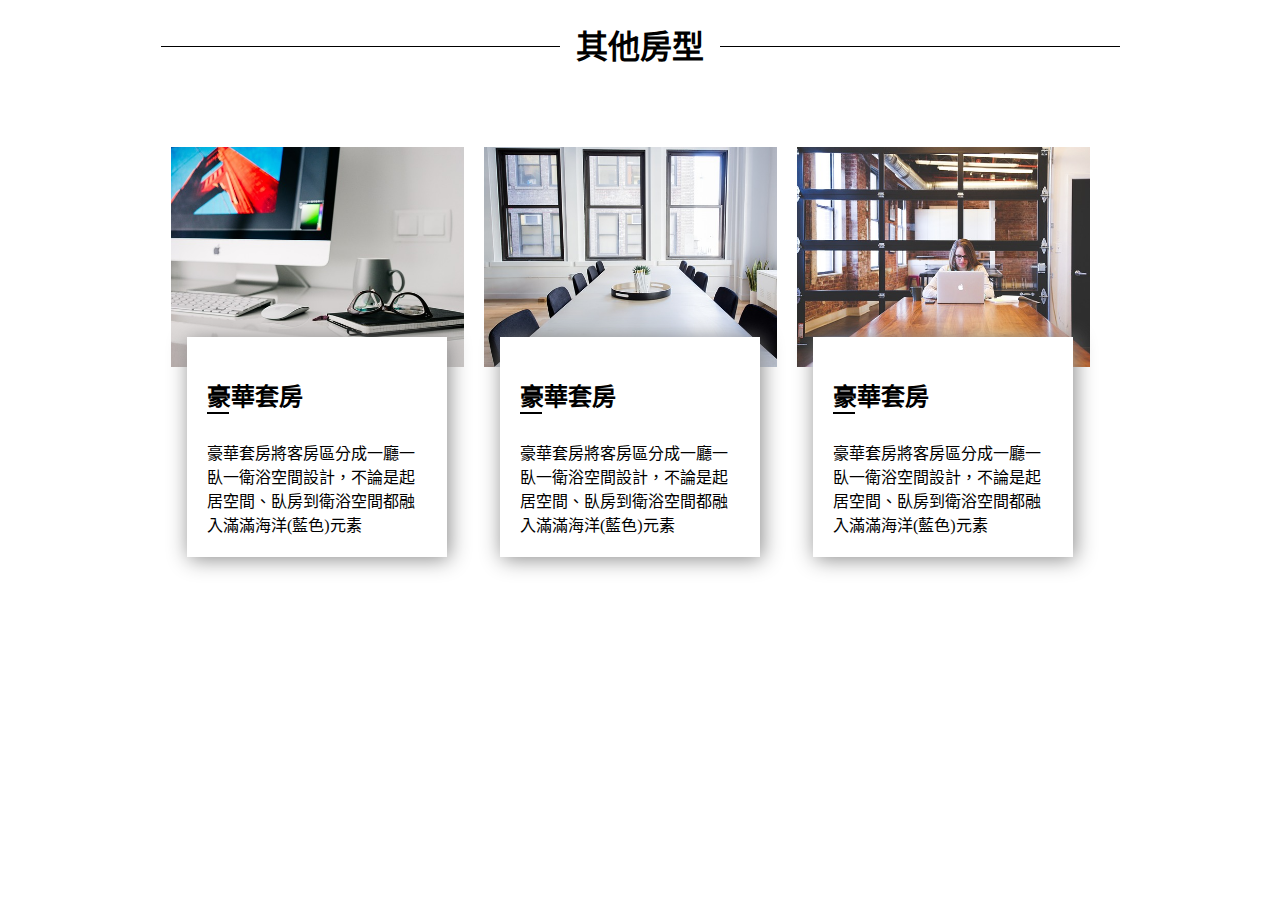
<file: web/ch4/index.html>
<!DOCTYPE html>
<html lang="zh-tw"> <!-- 這裡改成zh-tw後，打開html就不會跳翻譯 -->
<head>
    <meta charset="UTF-8">
    <meta name="viewport" content="width=device-width, initial-scale=1.0">
    <title>Document</title>
    <link rel="stylesheet" href="assets/css/theme.css">
</head>
<body>
    <!-- 使用快速鍵來建立: .main>h1+.slidebox + tab鍵 -->
    <div class="main">
        <header>
            <h1>其他房型</h1>
        </header>
        
        <div class="slidebox">
            <!-- 使用快速鍵來建立: .card>.topbox+.content + tab鍵 -->
            <div class="card">
                <div class="topbox">
                    <img src="assets/images/office-1.jpg" alt="辦公室">
                </div>
                <div class="content">
                    <!-- 使用快速鍵來建立: h2+p + tab鍵 -->
                    <h2>豪華套房</h2>
                    <p>豪華套房將客房區分成一廳一臥一衛浴空間設計，不論是起居空間、臥房到衛浴空間都融入滿滿海洋(藍色)元素</p>
                </div>
            </div>
            
            <div class="card">
                <div class="topbox">
                    <img src="assets/images/office-2.jpg" alt="辦公室">
                </div>
                <div class="content">
                    <!-- 使用快速鍵來建立: h2+p + tab鍵 -->
                    <h2>豪華套房</h2>
                    <p>豪華套房將客房區分成一廳一臥一衛浴空間設計，不論是起居空間、臥房到衛浴空間都融入滿滿海洋(藍色)元素</p>
                </div>
            </div>

            <div class="card">
                <div class="topbox">
                    <img src="assets/images/office-3.jpg" alt="辦公室">
                </div>
                <div class="content">
                    <!-- 使用快速鍵來建立: h2+p + tab鍵 -->
                    <h2>豪華套房</h2>
                    <p>豪華套房將客房區分成一廳一臥一衛浴空間設計，不論是起居空間、臥房到衛浴空間都融入滿滿海洋(藍色)元素</p>
                </div>
            </div>
            
        </div>
    </div>
</body>
</html>
</file>
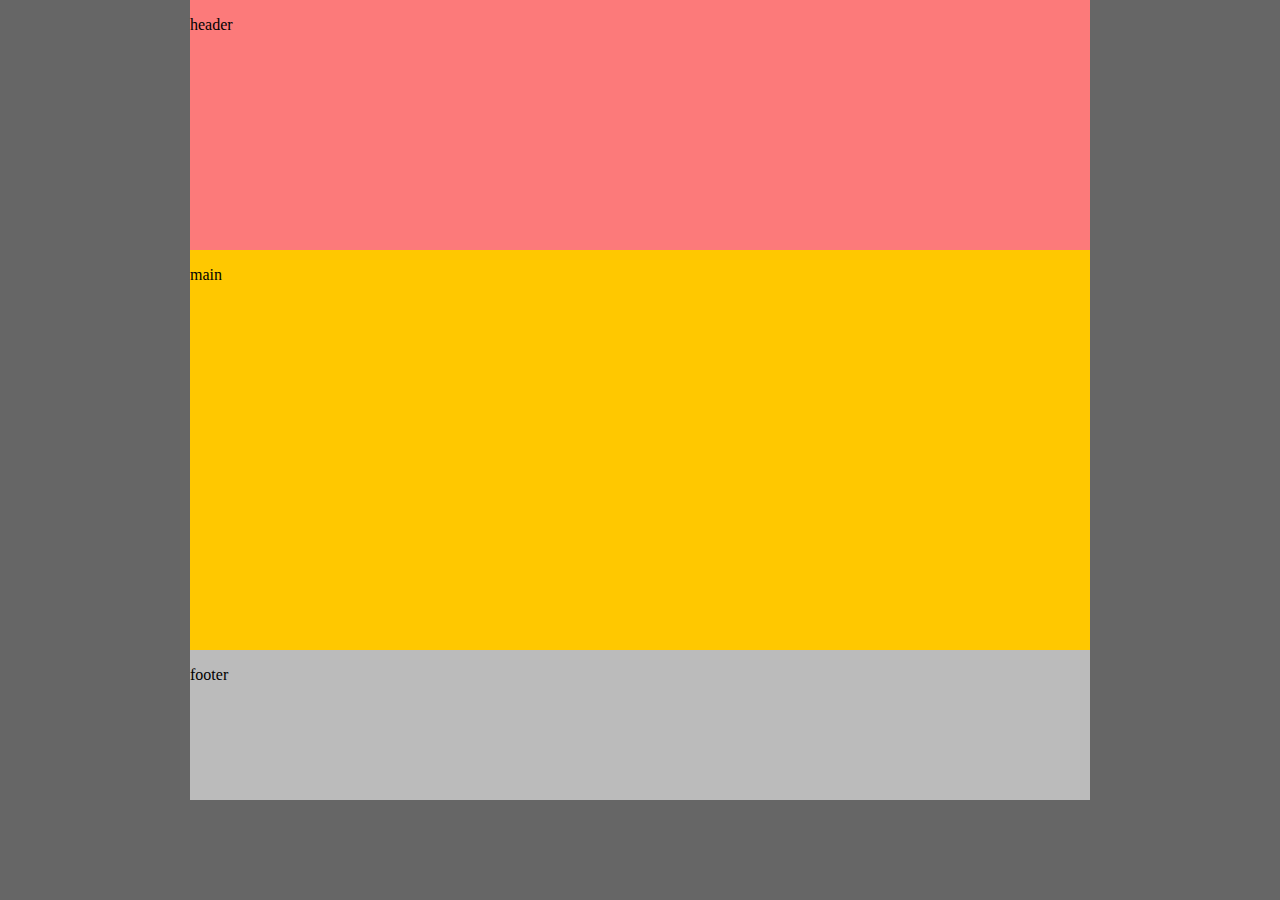
<file: web/ch5/index.html>
<!DOCTYPE html>
<html lang="tw-zh">
<head>
    <meta charset="UTF-8">
    <meta name="viewport" content="width=device-width, initial-scale=1.0">  <!-- 要用RWD一定要有viewport -->
    <title>Document</title>
    <style>
        /*全域*/
        body, html{
            margin: 0px;
            display: flex;
            flex-direction: column;
            align-items: center;
            justify-content: center;
            background-color: #666;
        }
        header, .main, footer{
            width: 900px;
        }
        header{
            height: 250px;
            background-color: #fc7a7a;
        }
        .main{
            height: 400px;
            background-color: #ffc800;
        }
        footer{
            height: 150px;
            background-color: #bbb;
        }
        @media screen and (max-width: 1200px) {}
        @media screen and (max-width: 992px) {}
        @media screen and (max-width: 768px) {}
        @media screen and (max-width: 680px) {
            header, .main, footer{
                width: 100vw;
        }
        @media screen and (max-width: 480px) {
            header{
                background-color: #7a0afb;
                display: none; /* 用響應式的時候如果不要出現特定區塊可以隱藏 */
            }
        }
        }
        @media screen and (max-width: 414px) {
            
        }
        @media screen and (max-width: 320px) {}
    </style>
</head>
<body>
    <header>
        <p>header</p>
    </header>
    <div class="main">
        <p>main</p>
    </div>
    <footer>
        <p>footer</p>
    </footer>
</body>
</html>
</file>
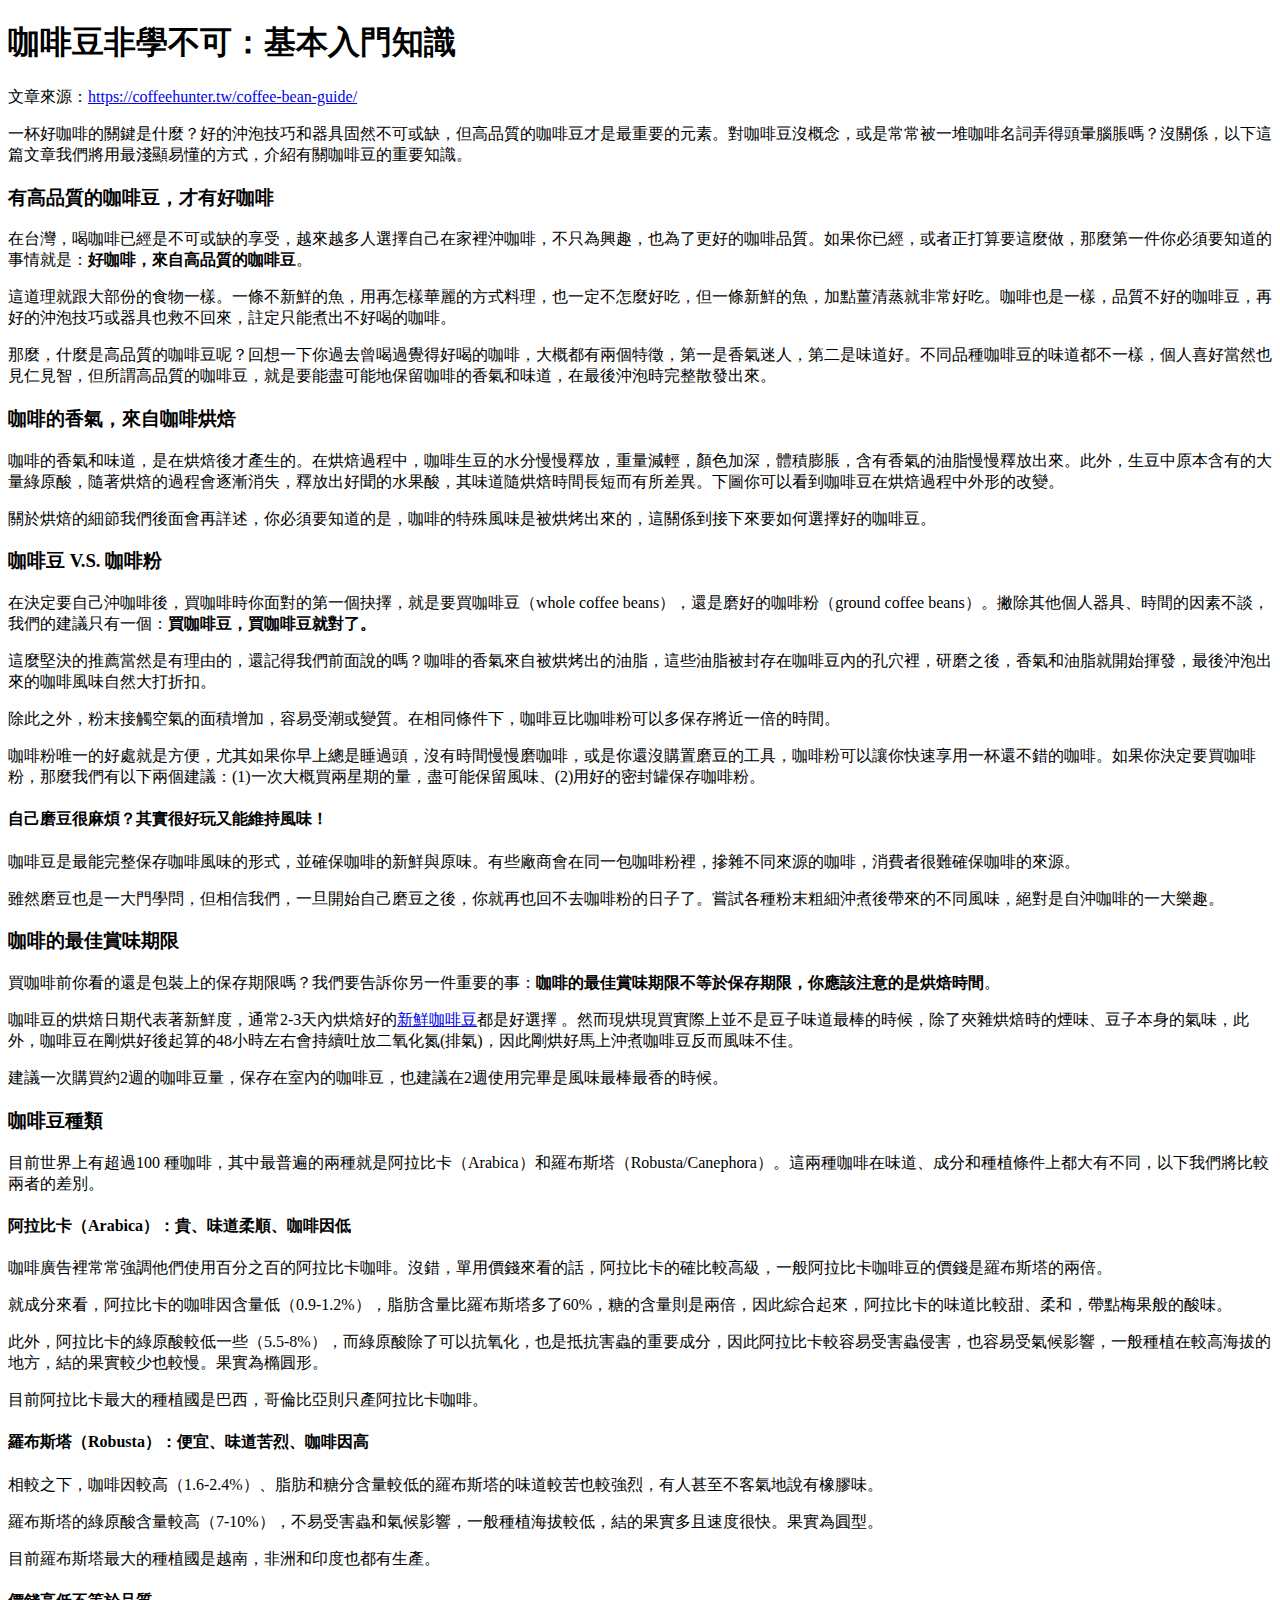
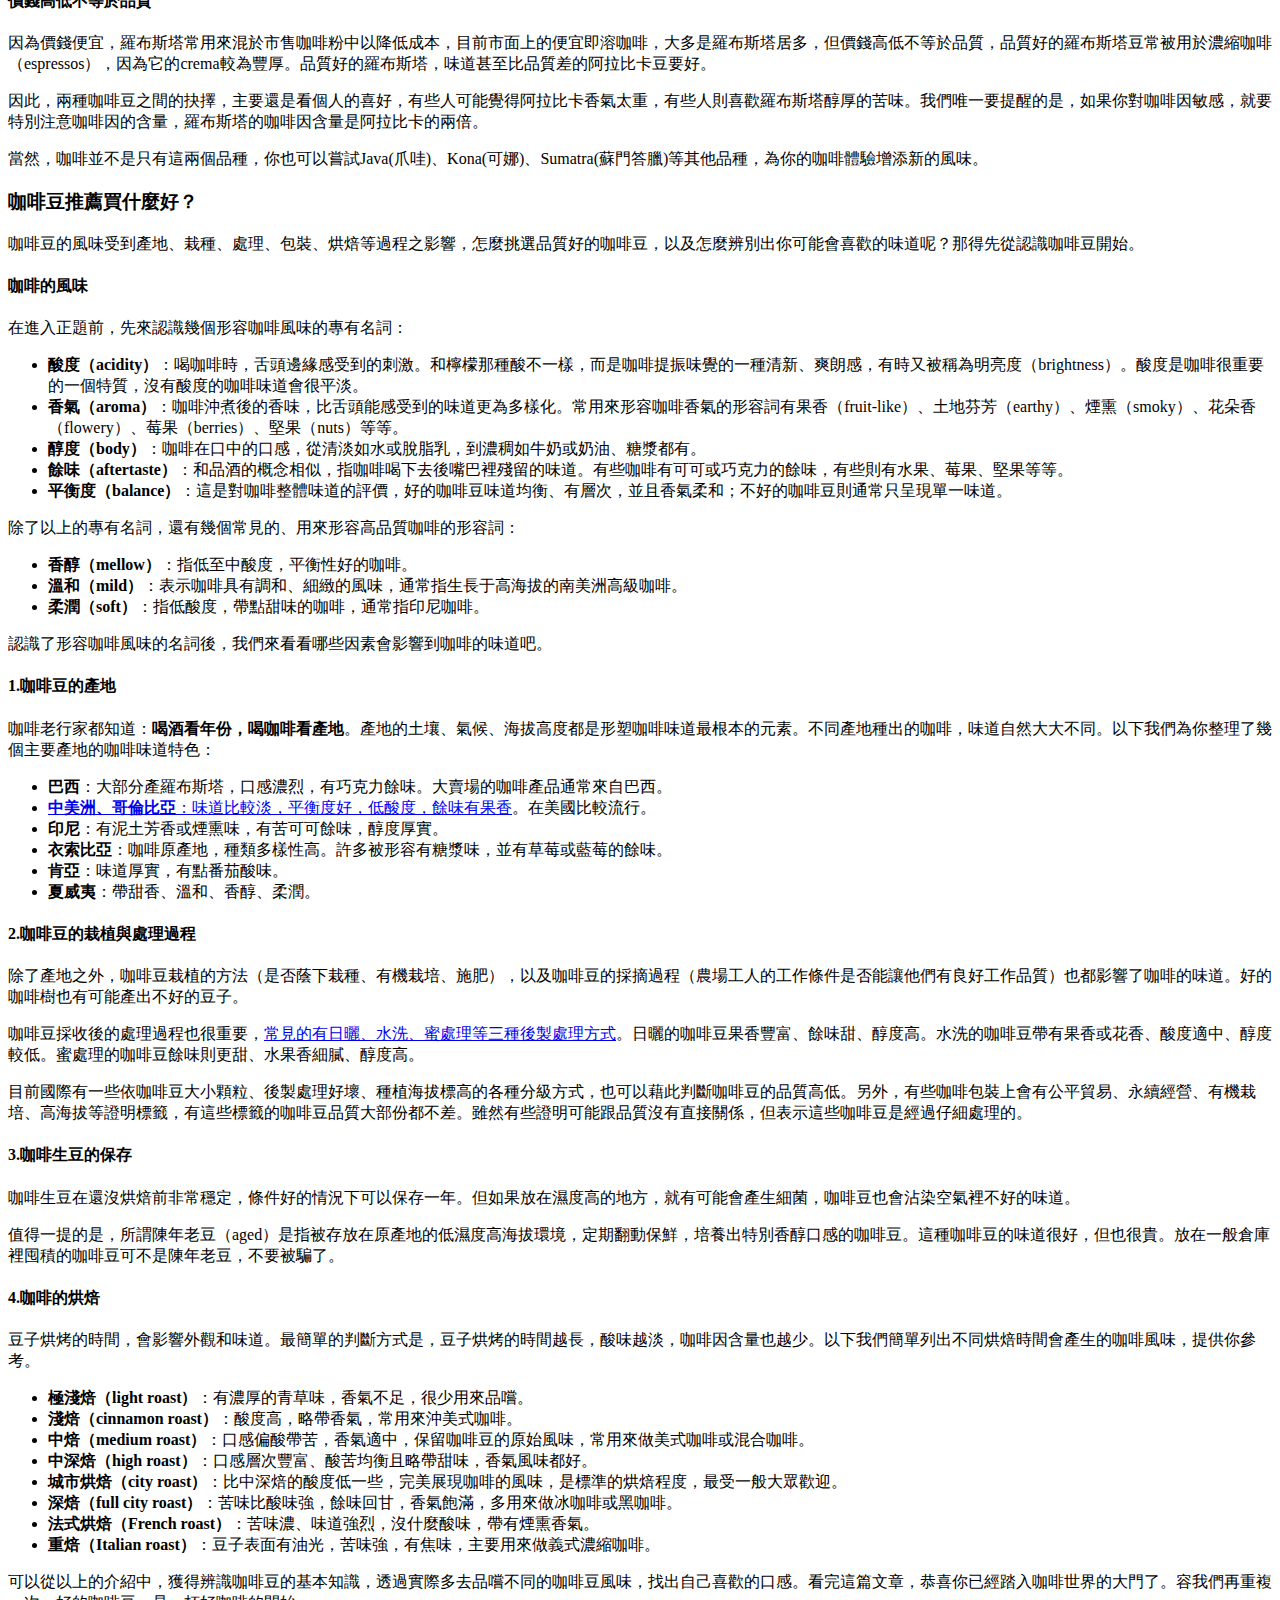
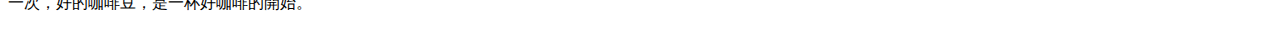
<file: web/ch1/html-5.html>
<!DOCTYPE html>
<html lang="zh-Hant-TW">
<head>
  <meta charset="UTF-8">
  <meta name="viewport" content="width=device-width, initial-scale=1.0">
  <meta http-equiv="X-UA-Compatible" content="ie=edge">
  <title>Document</title>
</head>
<body>
  <h1 itemprop="headline">咖啡豆非學不可：基本入門知識</h1>
  <p itemprop="headline">文章來源：<a href="https://coffeehunter.tw/coffee-bean-guide/">https://coffeehunter.tw/coffee-bean-guide/</a></p>
          <p>一杯好咖啡的關鍵是什麼？好的沖泡技巧和器具固然不可或缺，但高品質的咖啡豆才是最重要的元素。對咖啡豆沒概念，或是常常被一堆咖啡名詞弄得頭暈腦脹嗎？沒關係，以下這篇文章我們將用最淺顯易懂的方式，介紹有關咖啡豆的重要知識。</p>
          <h3><strong>有高品質的咖啡豆，才有好咖啡</strong></h3>
          <p>在台灣，喝咖啡已經是不可或缺的享受，越來越多人選擇自己在家裡沖咖啡，不只為興趣，也為了更好的咖啡品質。如果你已經，或者正打算要這麼做，那麼第一件你必須要知道的事情就是：<strong>好咖啡，來自高品質的咖啡豆</strong>。</p>
          <p>這道理就跟大部份的食物一樣。一條不新鮮的魚，用再怎樣華麗的方式料理，也一定不怎麼好吃，但一條新鮮的魚，加點薑清蒸就非常好吃。咖啡也是一樣，品質不好的咖啡豆，再好的沖泡技巧或器具也救不回來，註定只能煮出不好喝的咖啡。</p>
          <p>那麼，什麼是高品質的咖啡豆呢？回想一下你過去曾喝過覺得好喝的咖啡，大概都有兩個特徵，第一是香氣迷人，第二是味道好。不同品種咖啡豆的味道都不一樣，個人喜好當然也見仁見智，但所謂高品質的咖啡豆，就是要能盡可能地保留咖啡的香氣和味道，在最後沖泡時完整散發出來。</p>
          <h3><strong>咖啡的香氣，來自咖啡烘焙</strong></h3>
          <p>咖啡的香氣和味道，是在烘焙後才產生的。在烘焙過程中，咖啡生豆的水分慢慢釋放，重量減輕，顏色加深，體積膨脹，含有香氣的油脂慢慢釋放出來。此外，生豆中原本含有的大量綠原酸，隨著烘焙的過程會逐漸消失，釋放出好聞的水果酸，其味道隨烘焙時間長短而有所差異。下圖你可以看到咖啡豆在烘焙過程中外形的改變。        </p>
          <p>關於烘焙的細節我們後面會再詳述，你必須要知道的是，咖啡的特殊風味是被烘烤出來的，這關係到接下來要如何選擇好的咖啡豆。</p>
          <h3><strong>咖啡豆 V.S. </strong><strong>咖啡粉</strong>        </h3>
          <p>在決定要自己沖咖啡後，買咖啡時你面對的第一個抉擇，就是要買咖啡豆（whole coffee beans），還是磨好的咖啡粉（ground coffee beans）。撇除其他個人器具、時間的因素不談，我們的建議只有一個：<strong>買咖啡豆，買咖啡豆就對了。</strong></p>
          <p>這麼堅決的推薦當然是有理由的，還記得我們前面說的嗎？咖啡的香氣來自被烘烤出的油脂，這些油脂被封存在咖啡豆內的孔穴裡，研磨之後，香氣和油脂就開始揮發，最後沖泡出來的咖啡風味自然大打折扣。</p>
          <p>除此之外，粉末接觸空氣的面積增加，容易受潮或變質。在相同條件下，咖啡豆比咖啡粉可以多保存將近一倍的時間。</p>
          <p>咖啡粉唯一的好處就是方便，尤其如果你早上總是睡過頭，沒有時間慢慢磨咖啡，或是你還沒購置磨豆的工具，咖啡粉可以讓你快速享用一杯還不錯的咖啡。如果你決定要買咖啡粉，那麼我們有以下兩個建議：(1)一次大概買兩星期的量，盡可能保留風味、(2)用好的密封罐保存咖啡粉。</p>
          <h4>自己磨豆很麻煩？其實很好玩又能維持風味！</h4>
          <p>咖啡豆是最能完整保存咖啡風味的形式，並確保咖啡的新鮮與原味。有些廠商會在同一包咖啡粉裡，摻雜不同來源的咖啡，消費者很難確保咖啡的來源。</p>
          <p>雖然磨豆也是一大門學問，但相信我們，一旦開始自己磨豆之後，你就再也回不去咖啡粉的日子了。嘗試各種粉末粗細沖煮後帶來的不同風味，絕對是自沖咖啡的一大樂趣。</p>
          <h3>咖啡的最佳賞味期限        </h3>
          <p>買咖啡前你看的還是包裝上的保存期限嗎？我們要告訴你另一件重要的事：<strong>咖啡的最佳賞味期限不等於保存期限，你應該注意的是烘焙時間</strong>。</p>
          <p>咖啡豆的烘焙日期代表著新鮮度，通常2-3天內烘焙好的<a href="https://coffeehunter.tw/">新鮮咖啡豆</a>都是好選擇 。然而現烘現買實際上並不是豆子味道最棒的時候，除了夾雜烘焙時的煙味、豆子本身的氣味，此外，咖啡豆在剛烘好後起算的48小時左右會持續吐放二氧化氮(排氣)，因此剛烘好馬上沖煮咖啡豆反而風味不佳。</p>
          <p>建議一次購買約2週的咖啡豆量，保存在室內的咖啡豆，也建議在2週使用完畢是風味最棒最香的時候。</p>
          <h3><strong>咖啡豆種類</strong></h3>
          <p>目前世界上有超過100 種咖啡，其中最普遍的兩種就是阿拉比卡（Arabica）和羅布斯塔（Robusta/Canephora）。這兩種咖啡在味道、成分和種植條件上都大有不同，以下我們將比較兩者的差別。        </p>
          <h4>阿拉比卡（Arabica）：貴、味道柔順、咖啡因低</h4>
          <p>咖啡廣告裡常常強調他們使用百分之百的阿拉比卡咖啡。沒錯，單用價錢來看的話，阿拉比卡的確比較高級，一般阿拉比卡咖啡豆的價錢是羅布斯塔的兩倍。</p>
          <p>就成分來看，阿拉比卡的咖啡因含量低（0.9-1.2%），脂肪含量比羅布斯塔多了60%，糖的含量則是兩倍，因此綜合起來，阿拉比卡的味道比較甜、柔和，帶點梅果般的酸味。</p>
          <p>此外，阿拉比卡的綠原酸較低一些（5.5-8%），而綠原酸除了可以抗氧化，也是抵抗害蟲的重要成分，因此阿拉比卡較容易受害蟲侵害，也容易受氣候影響，一般種植在較高海拔的地方，結的果實較少也較慢。果實為橢圓形。</p>
          <p>目前阿拉比卡最大的種植國是巴西，哥倫比亞則只產阿拉比卡咖啡。</p>
          <h4>羅布斯塔（Robusta）：便宜、味道苦烈、咖啡因高</h4>
          <p>相較之下，咖啡因較高（1.6-2.4%）、脂肪和糖分含量較低的羅布斯塔的味道較苦也較強烈，有人甚至不客氣地說有橡膠味。</p>
          <p>羅布斯塔的綠原酸含量較高（7-10%），不易受害蟲和氣候影響，一般種植海拔較低，結的果實多且速度很快。果實為圓型。</p>
          <p>目前羅布斯塔最大的種植國是越南，非洲和印度也都有生產。</p>
          <h4>價錢高低不等於品質</h4>
          <p>因為價錢便宜，羅布斯塔常用來混於市售咖啡粉中以降低成本，目前市面上的便宜即溶咖啡，大多是羅布斯塔居多，但價錢高低不等於品質，品質好的羅布斯塔豆常被用於濃縮咖啡（espressos），因為它的crema較為豐厚。品質好的羅布斯塔，味道甚至比品質差的阿拉比卡豆要好。</p>
          <p>因此，兩種咖啡豆之間的抉擇，主要還是看個人的喜好，有些人可能覺得阿拉比卡香氣太重，有些人則喜歡羅布斯塔醇厚的苦味。我們唯一要提醒的是，如果你對咖啡因敏感，就要特別注意咖啡因的含量，羅布斯塔的咖啡因含量是阿拉比卡的兩倍。</p>
          <p>當然，咖啡並不是只有這兩個品種，你也可以嘗試Java(爪哇)、Kona(可娜)、Sumatra(蘇門答臘)等其他品種，為你的咖啡體驗增添新的風味。</p>
          <h3>咖啡豆推薦買什麼好？        </h3>
          <p>咖啡豆的風味受到產地、栽種、處理、包裝、烘焙等過程之影響，怎麼挑選品質好的咖啡豆，以及怎麼辨別出你可能會喜歡的味道呢？那得先從認識咖啡豆開始。</p>
          <h4>咖啡的風味</h4>
          <p>在進入正題前，先來認識幾個形容咖啡風味的專有名詞：</p>
          <ul>
            <li><strong>酸度（acidity）</strong>：喝咖啡時，舌頭邊緣感受到的刺激。和檸檬那種酸不一樣，而是咖啡提振味覺的一種清新、爽朗感，有時又被稱為明亮度（brightness）。酸度是咖啡很重要的一個特質，沒有酸度的咖啡味道會很平淡。</li>
            <li><strong>香氣（aroma）</strong>：咖啡沖煮後的香味，比舌頭能感受到的味道更為多樣化。常用來形容咖啡香氣的形容詞有果香（fruit-like）、土地芬芳（earthy）、煙熏（smoky）、花朵香（flowery）、莓果（berries）、堅果（nuts）等等。</li>
            <li><strong>醇度（body）</strong>：咖啡在口中的口感，從清淡如水或脫脂乳，到濃稠如牛奶或奶油、糖漿都有。</li>
            <li><strong>餘味（aftertaste）</strong>：和品酒的概念相似，指咖啡喝下去後嘴巴裡殘留的味道。有些咖啡有可可或巧克力的餘味，有些則有水果、莓果、堅果等等。</li>
            <li><strong>平衡度（balance）</strong>：這是對咖啡整體味道的評價，好的咖啡豆味道均衡、有層次，並且香氣柔和；不好的咖啡豆則通常只呈現單一味道。</li>
          </ul>
          <p>除了以上的專有名詞，還有幾個常見的、用來形容高品質咖啡的形容詞：</p>
          <ul>
            <li><strong>香醇（mellow）</strong>：指低至中酸度，平衡性好的咖啡。</li>
            <li><strong>溫和（mild）</strong>：表示咖啡具有調和、細緻的風味，通常指生長于高海拔的南美洲高級咖啡。</li>
            <li><strong>柔潤（soft）</strong>：指低酸度，帶點甜味的咖啡，通常指印尼咖啡。</li>
          </ul>
          <p>認識了形容咖啡風味的名詞後，我們來看看哪些因素會影響到咖啡的味道吧。</p>
          <h4>1.咖啡豆的產地        </h4>
          <p>咖啡老行家都知道：<strong>喝酒看年份，喝咖啡看產地</strong>。產地的土壤、氣候、海拔高度都是形塑咖啡味道最根本的元素。不同產地種出的咖啡，味道自然大大不同。以下我們為你整理了幾個主要產地的咖啡味道特色：</p>
          <ul>
            <li><strong>巴西</strong>：大部分產羅布斯塔，口感濃烈，有巧克力餘味。大賣場的咖啡產品通常來自巴西。</li>
            <li><a href="http://www.taiwancoffee.org/SpecialR_3.asp"><strong>中美洲、哥倫比亞</strong>：味道比較淡，平衡度好，低酸度，餘味有果香</a>。在美國比較流行。</li>
            <li><strong>印尼</strong>：有泥土芳香或煙熏味，有苦可可餘味，醇度厚實。</li>
            <li><strong>衣索比亞</strong>：咖啡原產地，種類多樣性高。許多被形容有糖漿味，並有草莓或藍莓的餘味。</li>
            <li><strong>肯亞</strong>：味道厚實，有點番茄酸味。</li>
            <li><strong>夏威夷</strong>：帶甜香、溫和、香醇、柔潤。</li>
          </ul>
          <h4>2.咖啡豆的栽植與處理過程</h4>
          <p>除了產地之外，咖啡豆栽植的方法（是否蔭下栽種、有機栽培、施肥），以及咖啡豆的採摘過程（農場工人的工作條件是否能讓他們有良好工作品質）也都影響了咖啡的味道。好的咖啡樹也有可能產出不好的豆子。</p>
          <p>咖啡豆採收後的處理過程也很重要，<a href="http://coffeeandhealth.org/all-about-coffee/initial-processing/">常見的有日曬、水洗、蜜處理等三種後製處理方式</a>。日曬的咖啡豆果香豐富、餘味甜、醇度高。水洗的咖啡豆帶有果香或花香、酸度適中、醇度較低。蜜處理的咖啡豆餘味則更甜、水果香細膩、醇度高。</p>
          <p>目前國際有一些依咖啡豆大小顆粒、後製處理好壞、種植海拔標高的各種分級方式，也可以藉此判斷咖啡豆的品質高低。另外，有些咖啡包裝上會有公平貿易、永續經營、有機栽培、高海拔等證明標籤，有這些標籤的咖啡豆品質大部份都不差。雖然有些證明可能跟品質沒有直接關係，但表示這些咖啡豆是經過仔細處理的。</p>
          <h4>3.咖啡生豆的保存</h4>
          <p>咖啡生豆在還沒烘焙前非常穩定，條件好的情況下可以保存一年。但如果放在濕度高的地方，就有可能會產生細菌，咖啡豆也會沾染空氣裡不好的味道。</p>
  <p>值得一提的是，所謂陳年老豆（aged）是指被存放在原產地的低濕度高海拔環境，定期翻動保鮮，培養出特別香醇口感的咖啡豆。這種咖啡豆的味道很好，但也很貴。放在一般倉庫裡囤積的咖啡豆可不是陳年老豆，不要被騙了。</p>
          <h4><strong>4.咖啡的烘焙</strong>        </h4>
          <p>豆子烘烤的時間，會影響外觀和味道。最簡單的判斷方式是，豆子烘烤的時間越長，酸味越淡，咖啡因含量也越少。以下我們簡單列出不同烘焙時間會產生的咖啡風味，提供你參考。</p>
          <ul>
            <li><strong>極淺焙（light roast）</strong>：有濃厚的青草味，香氣不足，很少用來品嚐。</li>
            <li><strong>淺焙（cinnamon roast）</strong>：酸度高，略帶香氣，常用來沖美式咖啡。</li>
            <li><strong>中焙（medium roast）</strong>：口感偏酸帶苦，香氣適中，保留咖啡豆的原始風味，常用來做美式咖啡或混合咖啡。</li>
            <li><strong>中深焙（high roast）</strong>：口感層次豐富、酸苦均衡且略帶甜味，香氣風味都好。</li>
            <li><strong>城市烘焙（city roast）</strong>：比中深焙的酸度低一些，完美展現咖啡的風味，是標準的烘焙程度，最受一般大眾歡迎。</li>
            <li><strong>深焙（full city roast）</strong>：苦味比酸味強，餘味回甘，香氣飽滿，多用來做冰咖啡或黑咖啡。</li>
            <li><strong>法式烘焙（French roast）</strong>：苦味濃、味道強烈，沒什麼酸味，帶有煙熏香氣。</li>
            <li><strong>重焙（Italian roast）</strong>：豆子表面有油光，苦味強，有焦味，主要用來做義式濃縮咖啡。</li>
          </ul>
          <p>可以從以上的介紹中，獲得辨識咖啡豆的基本知識，透過實際多去品嚐不同的咖啡豆風味，找出自己喜歡的口感。看完這篇文章，恭喜你已經踏入咖啡世界的大門了。容我們再重複一次，好的咖啡豆，是一杯好咖啡的開始。</p>

</body>
</html>
</file>
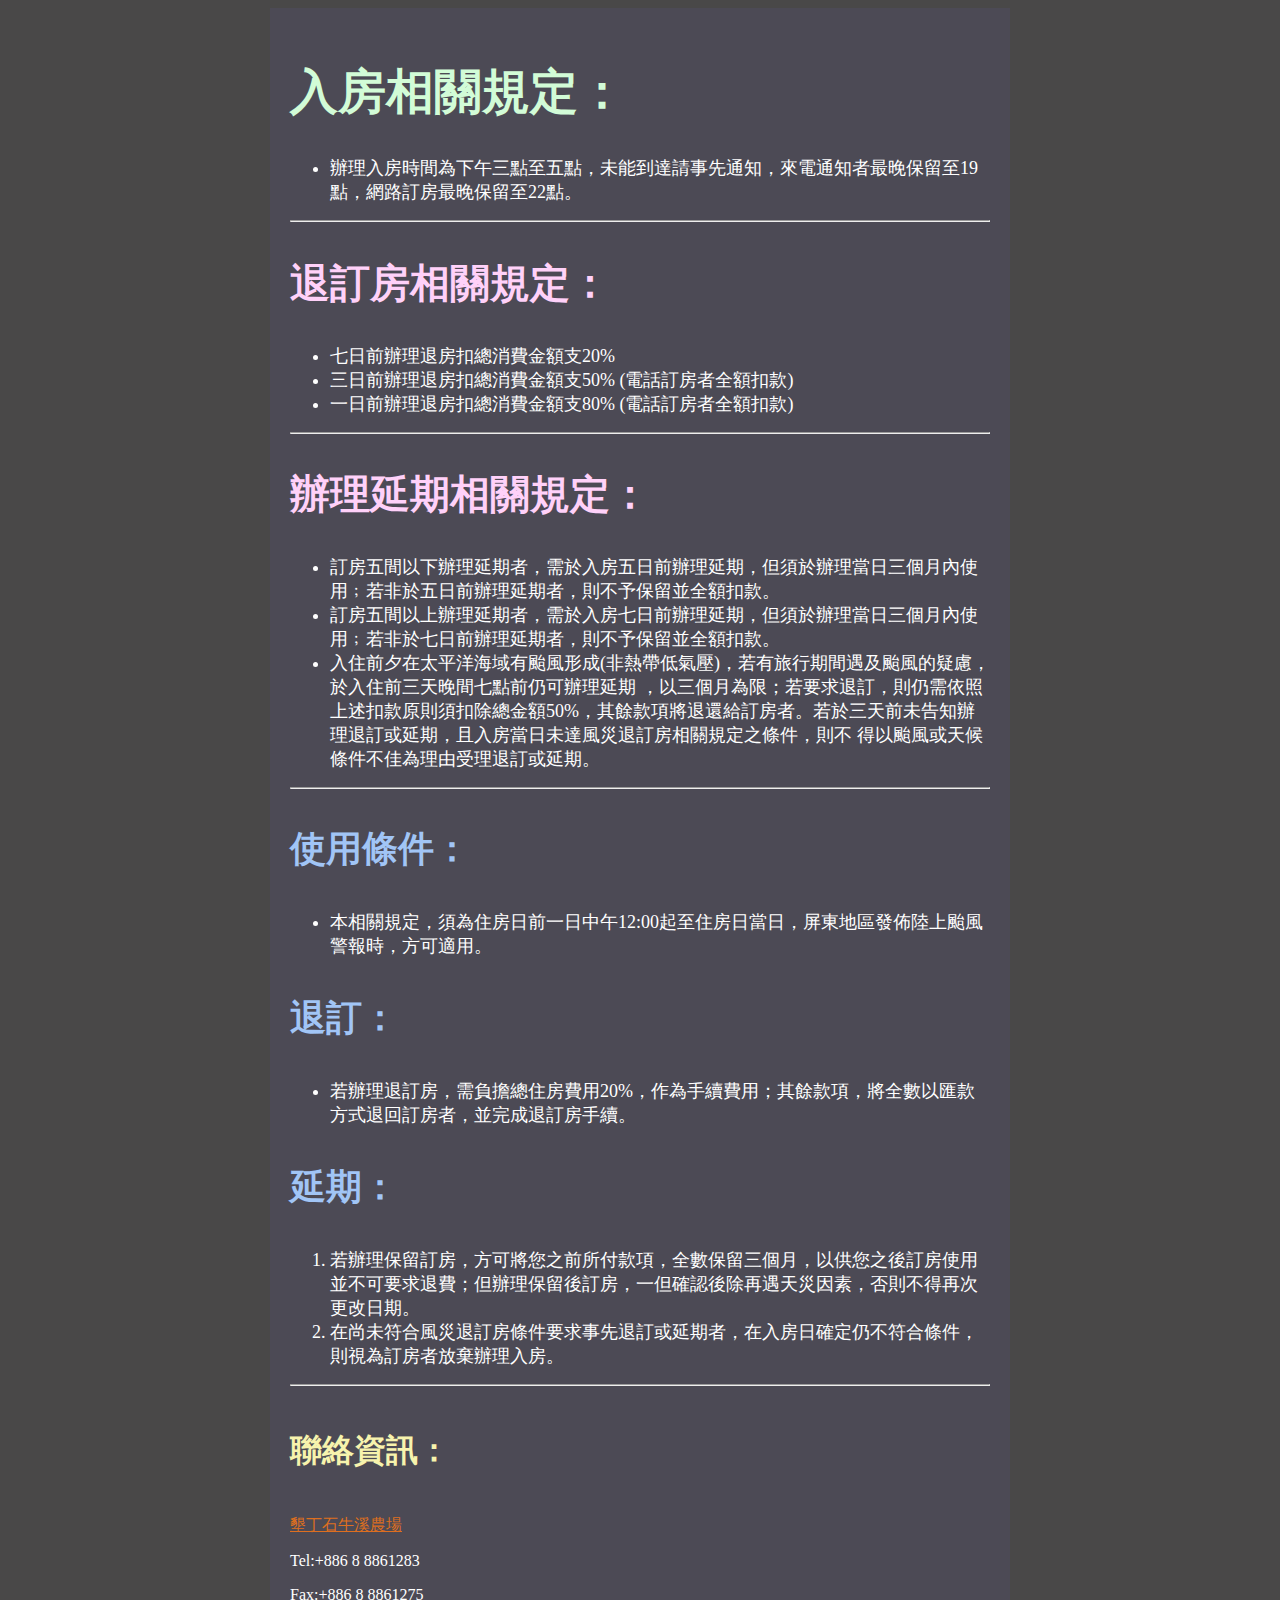
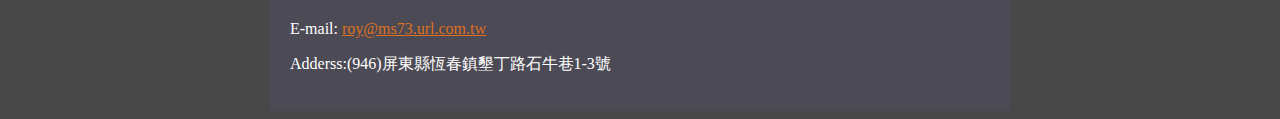
<file: web/ch1/stylesheet1.html>
<!doctype html>
<html>
<head>
<meta charset="utf-8">
<title>CSS樣式設定練習</title>
<!-- CSS要放在head裡面，用style夾住 -->
<link rel="stylesheet" href="main.css">
</head>

<body>
  <!-- 快捷鍵div.wrap + tab鍵 -->
  <div class="wrap">
	<h1>入房相關規定：</h1>
<ul>
  <li>辦理入房時間為下午三點至五點，未能到達請事先通知，來電通知者最晚保留至19點，網路訂房最晚保留至22點。</li>
</ul>
<hr>
<h2>退訂房相關規定：</h2>
<ul>
  <li>七日前辦理退房扣總消費金額支20%</li>
  <li>三日前辦理退房扣總消費金額支50% (電話訂房者全額扣款)</li>
  <li>一日前辦理退房扣總消費金額支80% (電話訂房者全額扣款)</li>
</ul>
<hr>
<h2>辦理延期相關規定：</h2>
<ul>
  <li>訂房五間以下辦理延期者，需於入房五日前辦理延期，但須於辦理當日三個月內使用﹔若非於五日前辦理延期者，則不予保留並全額扣款。 </li>
  <li>訂房五間以上辦理延期者，需於入房七日前辦理延期，但須於辦理當日三個月內使用﹔若非於七日前辦理延期者，則不予保留並全額扣款。 </li>
  <li>入住前夕在太平洋海域有颱風形成(非熱帶低氣壓)，若有旅行期間遇及颱風的疑慮，於入住前三天晚間七點前仍可辦理延期 ，以三個月為限；若要求退訂，則仍需依照上述扣款原則須扣除總金額50%，其餘款項將退還給訂房者。若於三天前未告知辦理退訂或延期，且入房當日未達風災退訂房相關規定之條件，則不 得以颱風或天候條件不佳為理由受理退訂或延期。</li>
</ul>
<hr>
<h3>使用條件：</h3>
<ul>
  <li>本相關規定，須為住房日前一日中午12:00起至住房日當日，屏東地區發佈陸上颱風警報時，方可適用。</li>
</ul>
<h3> 退訂：</h3>
<ul>
  <li>若辦理退訂房，需負擔總住房費用20%，作為手續費用；其餘款項，將全數以匯款方式退回訂房者，並完成退訂房手續。</li>
</ul>
<h3> 延期：</h3>
<ol>
  <li>若辦理保留訂房，方可將您之前所付款項，全數保留三個月，以供您之後訂房使用並不可要求退費；但辦理保留後訂房，一但確認後除再遇天災因素，否則不得再次更改日期。</li>
  <li>在尚未符合風災退訂房條件要求事先退訂或延期者，在入房日確定仍不符合條件，則視為訂房者放棄辦理入房。</li>
</ol>
<hr>
<h4>聯絡資訊：</h4>
<p><a href="http://www.ktnature.com" title="連結墾丁石牛溪農場首頁">墾丁石牛溪農場</a></p>
<p>Tel:+886 8 8861283</p>
<p>Fax:+886 8 8861275</p>
<p>E-mail: <a href="mailto:roy@ms73.url.com.tw">roy@ms73.url.com.tw</a></p>
<p>Adderss:(946)屏東縣恆春鎮墾丁路石牛巷1-3號</p>
</div>
</body>
</html>
</file>
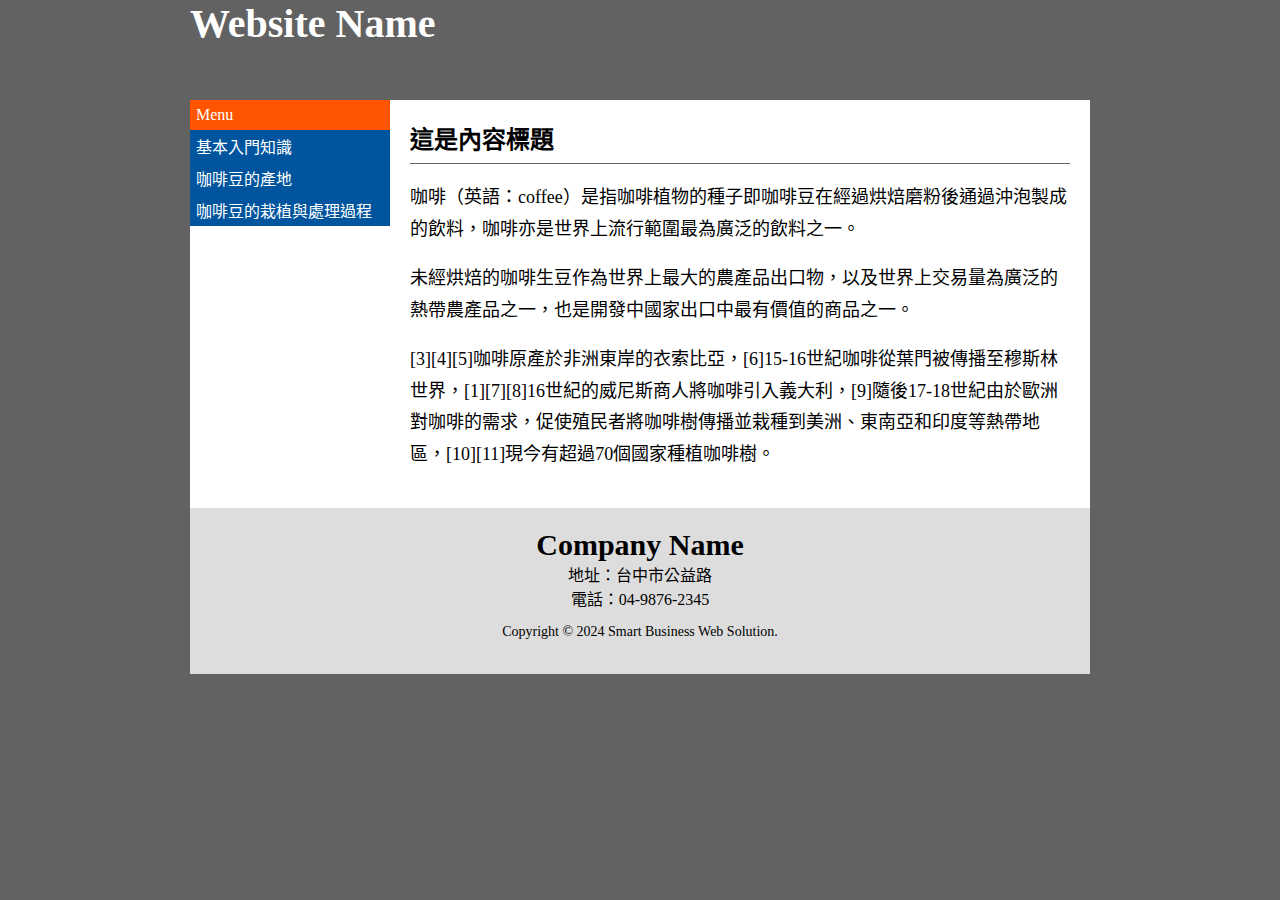
<file: web/ch4/main.html>
<!DOCTYPE html>
<html lang="zh-tw">
<head>
    <meta charset="UTF-8">
    <meta name="viewport" content="width=device-width, initial-scale=1.0">
    <title>Document</title>
    <link rel="stylesheet" href="assets/css/theme2.css">
</head>
<body>
    <header>
        <h1>Website Name</h1>
      </header>
      <div class="main">
        <aside>
            <div class="aside-title">Menu</div>
            <ul>
              <li><a href="page1.html">基本入門知識</a></li>
              <li><a href="page2.html">咖啡豆的產地</a></li>
              <li><a href="page3.html">咖啡豆的栽植與處理過程</a></li>
            </ul>
        </aside>
        <div class="content">
          <h2>這是內容標題</h2>
          <hr>
          <p>咖啡（英語：coffee）是指咖啡植物的種子即咖啡豆在經過烘焙磨粉後通過沖泡製成的飲料，咖啡亦是世界上流行範圍最為廣泛的飲料之一。</p>
          <p>未經烘焙的咖啡生豆作為世界上最大的農產品出口物，以及世界上交易量為廣泛的熱帶農產品之一，也是開發中國家出口中最有價值的商品之一。</p>
          <p>[3][4][5]咖啡原產於非洲東岸的衣索比亞，[6]15-16世紀咖啡從葉門被傳播至穆斯林世界，[1][7][8]16世紀的威尼斯商人將咖啡引入義大利，[9]隨後17-18世紀由於歐洲對咖啡的需求，促使殖民者將咖啡樹傳播並栽種到美洲、東南亞和印度等熱帶地區，[10][11]現今有超過70個國家種植咖啡樹。</p>
        </div>
        
      </div>

      <footer>
        <div class="info">
          <h4>Company Name</h4>
          <ul>
            <li>地址：台中市公益路</li>
            <li>電話：04-9876-2345</li>
          </ul>
        </div>
        <p>Copyright © 2024 Smart Business Web Solution. </p>
      </footer>
      
</body>
</html>
</file>
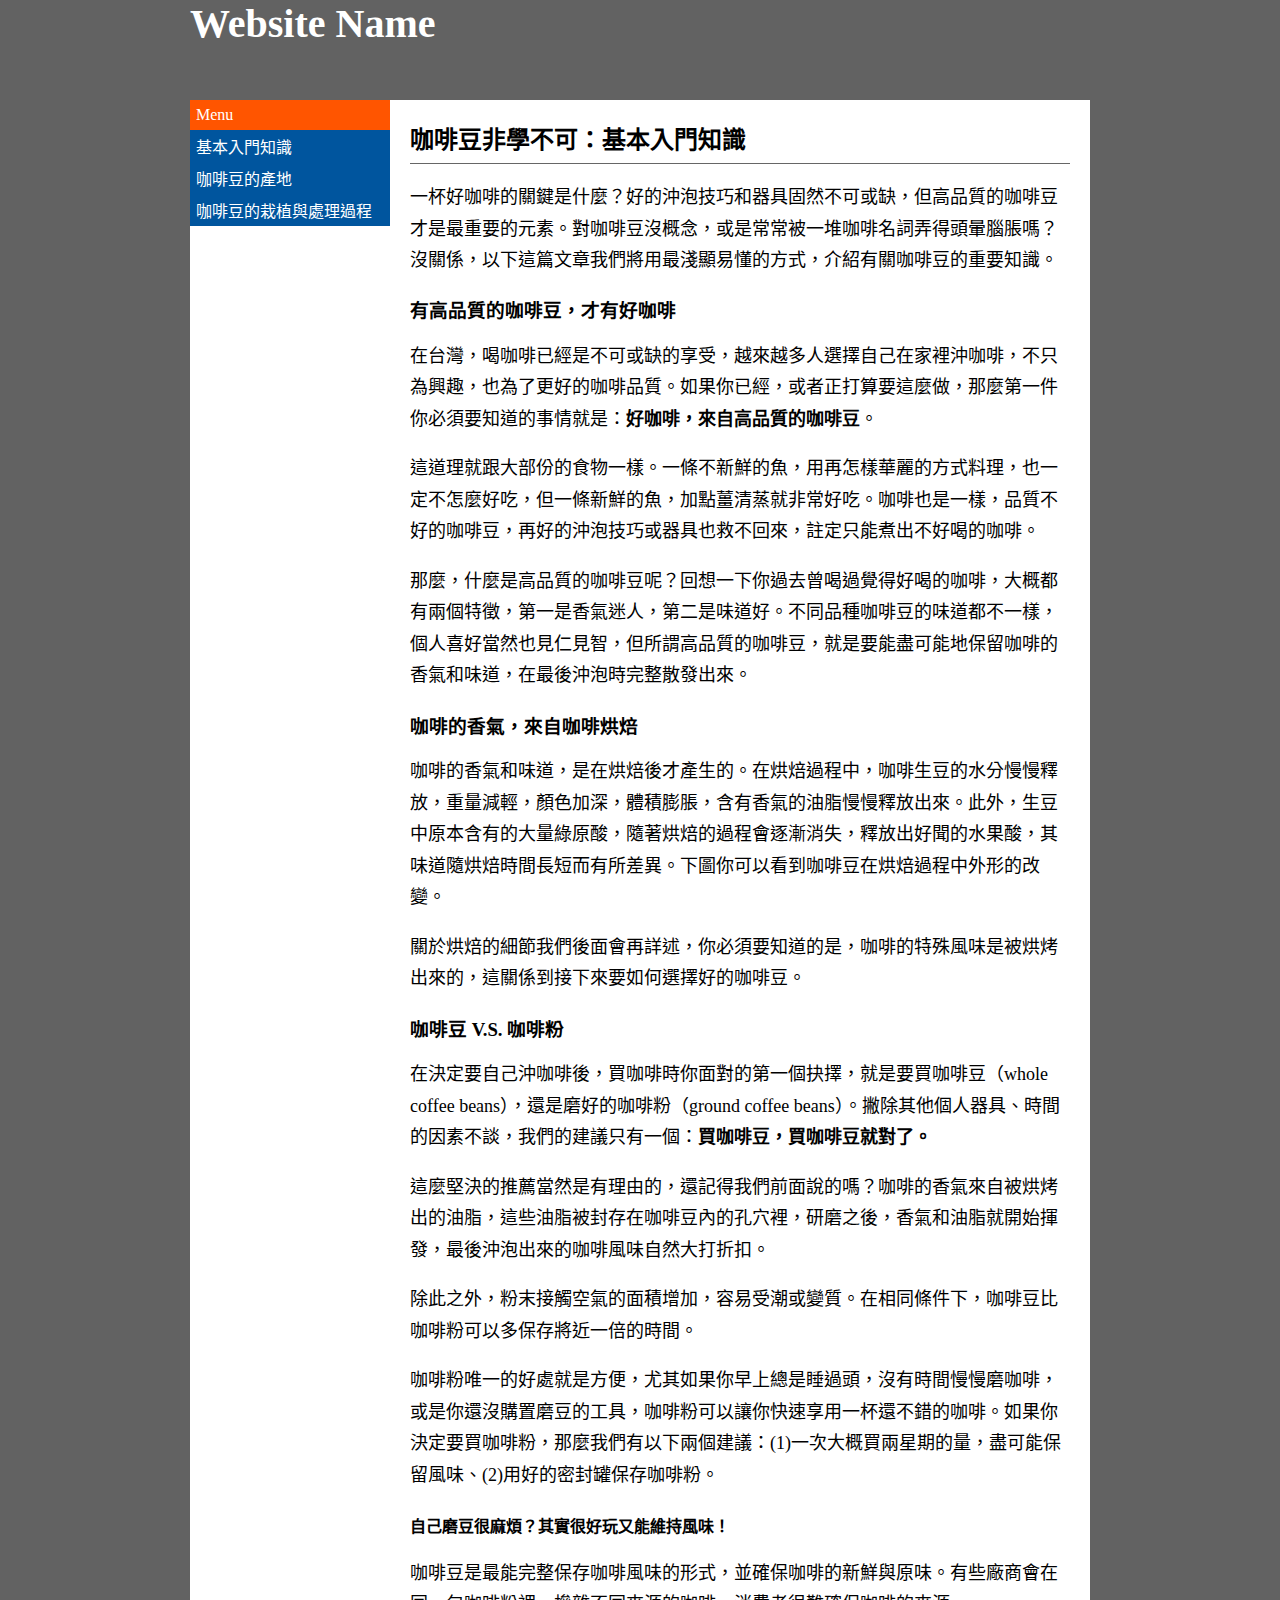
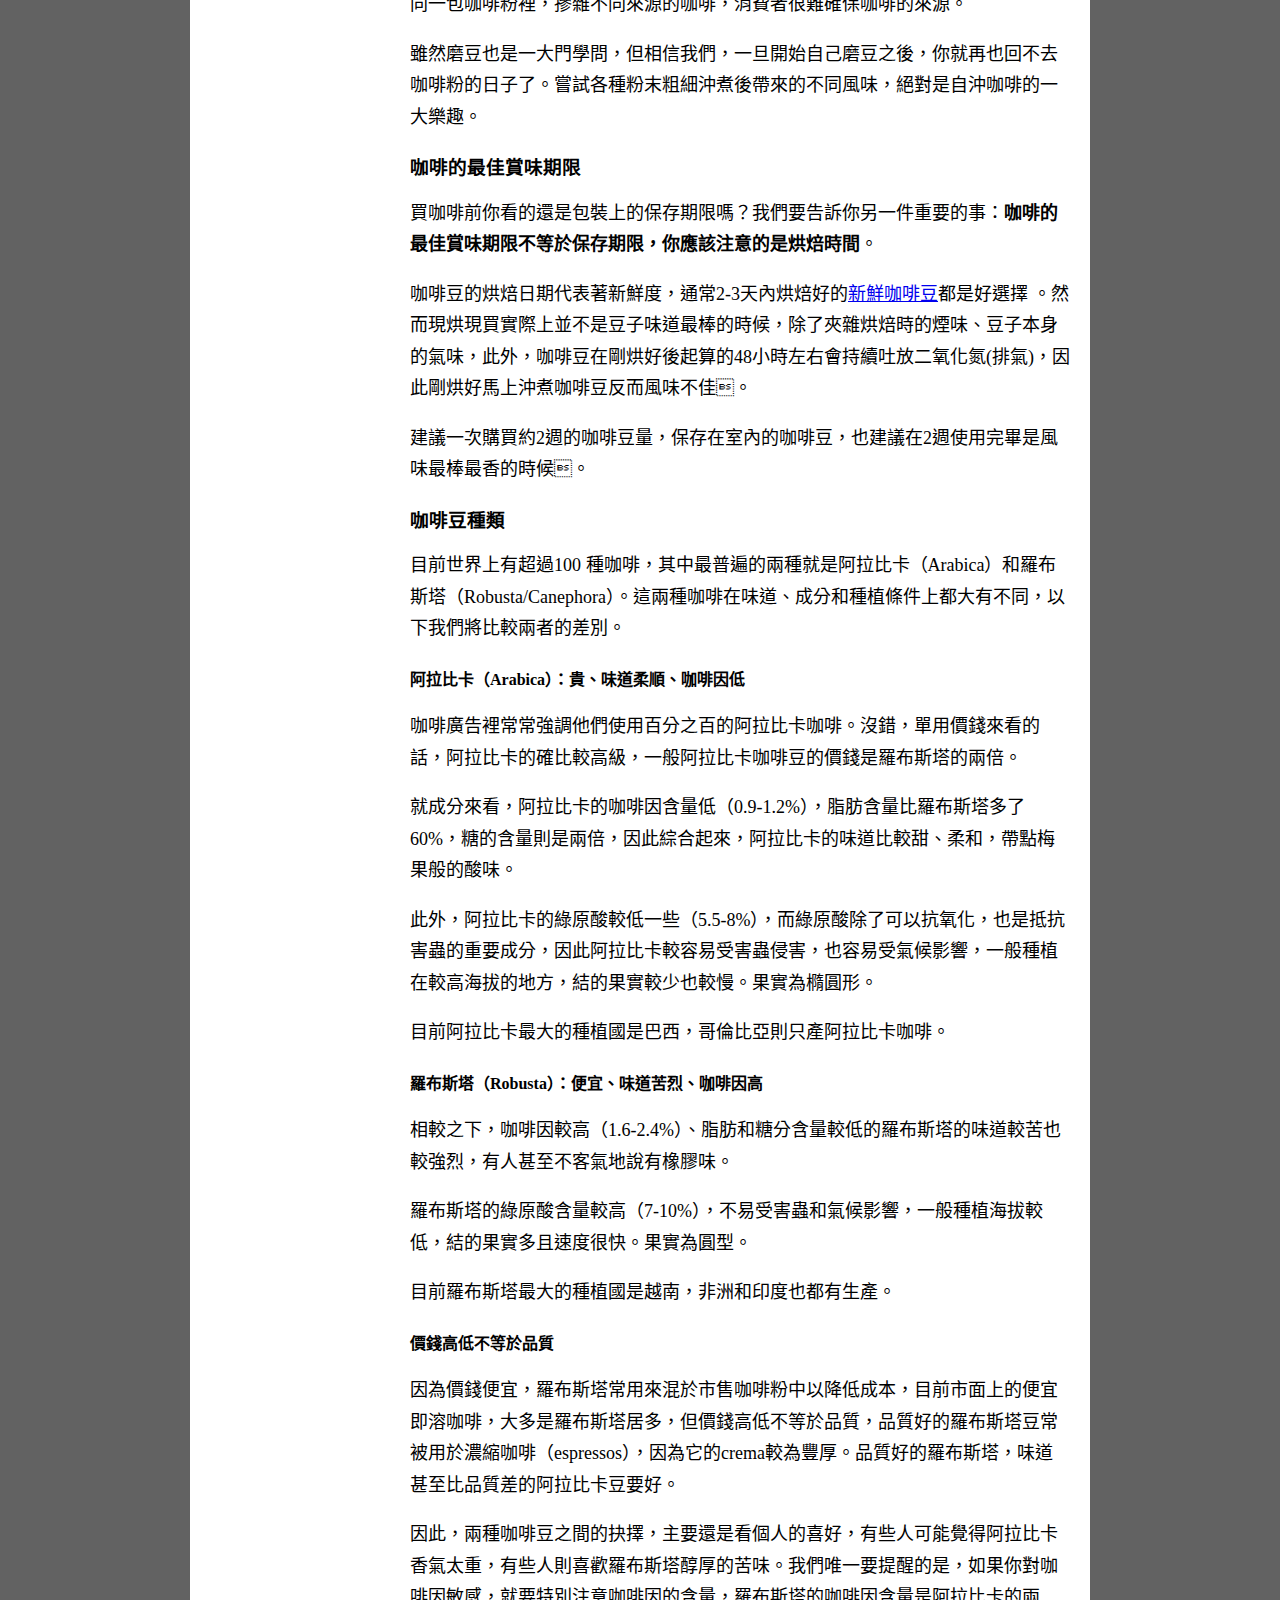
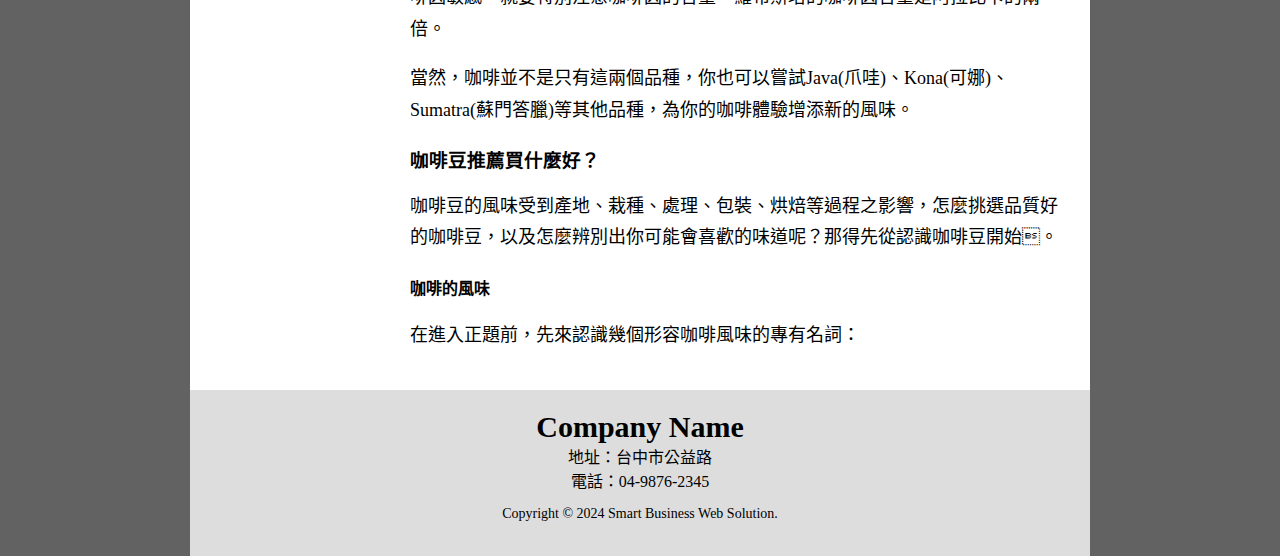
<file: web/ch4/page1.html>
<!DOCTYPE html>
<html lang="zh-tw">
<head>
    <meta charset="UTF-8">
    <meta name="viewport" content="width=device-width, initial-scale=1.0">
    <title>基本入門知識</title>
    <link rel="stylesheet" href="assets/css/theme2.css">
</head>
<body>
    <header>
        <h1>Website Name</h1>
      </header>
      <div class="main">
        <aside>
            <div class="aside-title">Menu</div>
            <ul>
                <li><a href="page1.html">基本入門知識</a></li>
                <li><a href="page2.html">咖啡豆的產地</a></li>
                <li><a href="page3.html">咖啡豆的栽植與處理過程</a></li>

            </ul>
        </aside>
        <div class="content">
          <h2>咖啡豆非學不可：基本入門知識</h2>
          <hr>
          <p>一杯好咖啡的關鍵是什麼？好的沖泡技巧和器具固然不可或缺，但高品質的咖啡豆才是最重要的元素。對咖啡豆沒概念，或是常常被一堆咖啡名詞弄得頭暈腦脹嗎？沒關係，以下這篇文章我們將用最淺顯易懂的方式，介紹有關咖啡豆的重要知識。</p>
          <h3><strong>有高品質的咖啡豆，才有好咖啡</strong></h3>
          <p>在台灣，喝咖啡已經是不可或缺的享受，越來越多人選擇自己在家裡沖咖啡，不只為興趣，也為了更好的咖啡品質。如果你已經，或者正打算要這麼做，那麼第一件你必須要知道的事情就是：<strong>好咖啡，來自高品質的咖啡豆</strong>。</p>
          <p>這道理就跟大部份的食物一樣。一條不新鮮的魚，用再怎樣華麗的方式料理，也一定不怎麼好吃，但一條新鮮的魚，加點薑清蒸就非常好吃。咖啡也是一樣，品質不好的咖啡豆，再好的沖泡技巧或器具也救不回來，註定只能煮出不好喝的咖啡。</p>
          <p>那麼，什麼是高品質的咖啡豆呢？回想一下你過去曾喝過覺得好喝的咖啡，大概都有兩個特徵，第一是香氣迷人，第二是味道好。不同品種咖啡豆的味道都不一樣，個人喜好當然也見仁見智，但所謂高品質的咖啡豆，就是要能盡可能地保留咖啡的香氣和味道，在最後沖泡時完整散發出來。</p>
          <h3><strong>咖啡的香氣，來自咖啡烘焙</strong></h3>
          <p>咖啡的香氣和味道，是在烘焙後才產生的。在烘焙過程中，咖啡生豆的水分慢慢釋放，重量減輕，顏色加深，體積膨脹，含有香氣的油脂慢慢釋放出來。此外，生豆中原本含有的大量綠原酸，隨著烘焙的過程會逐漸消失，釋放出好聞的水果酸，其味道隨烘焙時間長短而有所差異。下圖你可以看到咖啡豆在烘焙過程中外形的改變。        </p>
          <p>關於烘焙的細節我們後面會再詳述，你必須要知道的是，咖啡的特殊風味是被烘烤出來的，這關係到接下來要如何選擇好的咖啡豆。</p>
          <h3><strong>咖啡豆 V.S. </strong><strong>咖啡粉</strong>        </h3>
          <p>在決定要自己沖咖啡後，買咖啡時你面對的第一個抉擇，就是要買咖啡豆（whole coffee beans），還是磨好的咖啡粉（ground coffee beans）。撇除其他個人器具、時間的因素不談，我們的建議只有一個：<strong>買咖啡豆，買咖啡豆就對了。</strong></p>
          <p>這麼堅決的推薦當然是有理由的，還記得我們前面說的嗎？咖啡的香氣來自被烘烤出的油脂，這些油脂被封存在咖啡豆內的孔穴裡，研磨之後，香氣和油脂就開始揮發，最後沖泡出來的咖啡風味自然大打折扣。</p>
          <p>除此之外，粉末接觸空氣的面積增加，容易受潮或變質。在相同條件下，咖啡豆比咖啡粉可以多保存將近一倍的時間。</p>
          <p>咖啡粉唯一的好處就是方便，尤其如果你早上總是睡過頭，沒有時間慢慢磨咖啡，或是你還沒購置磨豆的工具，咖啡粉可以讓你快速享用一杯還不錯的咖啡。如果你決定要買咖啡粉，那麼我們有以下兩個建議：(1)一次大概買兩星期的量，盡可能保留風味、(2)用好的密封罐保存咖啡粉。</p>
          <h4>自己磨豆很麻煩？其實很好玩又能維持風味！</h4>
          <p>咖啡豆是最能完整保存咖啡風味的形式，並確保咖啡的新鮮與原味。有些廠商會在同一包咖啡粉裡，摻雜不同來源的咖啡，消費者很難確保咖啡的來源。</p>
          <p>雖然磨豆也是一大門學問，但相信我們，一旦開始自己磨豆之後，你就再也回不去咖啡粉的日子了。嘗試各種粉末粗細沖煮後帶來的不同風味，絕對是自沖咖啡的一大樂趣。</p>
          <h3>咖啡的最佳賞味期限        </h3>
          <p>買咖啡前你看的還是包裝上的保存期限嗎？我們要告訴你另一件重要的事：<strong>咖啡的最佳賞味期限不等於保存期限，你應該注意的是烘焙時間</strong>。</p>
          <p>咖啡豆的烘焙日期代表著新鮮度，通常2-3天內烘焙好的<a href="https://coffeehunter.tw/">新鮮咖啡豆</a>都是好選擇 。然而現烘現買實際上並不是豆子味道最棒的時候，除了夾雜烘焙時的煙味、豆子本身的氣味，此外，咖啡豆在剛烘好後起算的48小時左右會持續吐放二氧化氮(排氣)，因此剛烘好馬上沖煮咖啡豆反而風味不佳。</p>
          <p>建議一次購買約2週的咖啡豆量，保存在室內的咖啡豆，也建議在2週使用完畢是風味最棒最香的時候。</p>
          <h3><strong>咖啡豆種類</strong></h3>
          <p>目前世界上有超過100 種咖啡，其中最普遍的兩種就是阿拉比卡（Arabica）和羅布斯塔（Robusta/Canephora）。這兩種咖啡在味道、成分和種植條件上都大有不同，以下我們將比較兩者的差別。        </p>
          <h4>阿拉比卡（Arabica）：貴、味道柔順、咖啡因低</h4>
          <p>咖啡廣告裡常常強調他們使用百分之百的阿拉比卡咖啡。沒錯，單用價錢來看的話，阿拉比卡的確比較高級，一般阿拉比卡咖啡豆的價錢是羅布斯塔的兩倍。</p>
          <p>就成分來看，阿拉比卡的咖啡因含量低（0.9-1.2%），脂肪含量比羅布斯塔多了60%，糖的含量則是兩倍，因此綜合起來，阿拉比卡的味道比較甜、柔和，帶點梅果般的酸味。</p>
          <p>此外，阿拉比卡的綠原酸較低一些（5.5-8%），而綠原酸除了可以抗氧化，也是抵抗害蟲的重要成分，因此阿拉比卡較容易受害蟲侵害，也容易受氣候影響，一般種植在較高海拔的地方，結的果實較少也較慢。果實為橢圓形。</p>
          <p>目前阿拉比卡最大的種植國是巴西，哥倫比亞則只產阿拉比卡咖啡。</p>
          <h4>羅布斯塔（Robusta）：便宜、味道苦烈、咖啡因高</h4>
          <p>相較之下，咖啡因較高（1.6-2.4%）、脂肪和糖分含量較低的羅布斯塔的味道較苦也較強烈，有人甚至不客氣地說有橡膠味。</p>
          <p>羅布斯塔的綠原酸含量較高（7-10%），不易受害蟲和氣候影響，一般種植海拔較低，結的果實多且速度很快。果實為圓型。</p>
          <p>目前羅布斯塔最大的種植國是越南，非洲和印度也都有生產。</p>
          <h4>價錢高低不等於品質</h4>
          <p>因為價錢便宜，羅布斯塔常用來混於市售咖啡粉中以降低成本，目前市面上的便宜即溶咖啡，大多是羅布斯塔居多，但價錢高低不等於品質，品質好的羅布斯塔豆常被用於濃縮咖啡（espressos），因為它的crema較為豐厚。品質好的羅布斯塔，味道甚至比品質差的阿拉比卡豆要好。</p>
          <p>因此，兩種咖啡豆之間的抉擇，主要還是看個人的喜好，有些人可能覺得阿拉比卡香氣太重，有些人則喜歡羅布斯塔醇厚的苦味。我們唯一要提醒的是，如果你對咖啡因敏感，就要特別注意咖啡因的含量，羅布斯塔的咖啡因含量是阿拉比卡的兩倍。</p>
          <p>當然，咖啡並不是只有這兩個品種，你也可以嘗試Java(爪哇)、Kona(可娜)、Sumatra(蘇門答臘)等其他品種，為你的咖啡體驗增添新的風味。</p>
          <h3>咖啡豆推薦買什麼好？        </h3>
          <p>咖啡豆的風味受到產地、栽種、處理、包裝、烘焙等過程之影響，怎麼挑選品質好的咖啡豆，以及怎麼辨別出你可能會喜歡的味道呢？那得先從認識咖啡豆開始。</p>
          <h4>咖啡的風味</h4>
          <p>在進入正題前，先來認識幾個形容咖啡風味的專有名詞：</p>
        </div>
        
      </div>

      <footer>
        <div class="info">
          <h4>Company Name</h4>
          <ul>
            <li>地址：台中市公益路</li>
            <li>電話：04-9876-2345</li>
          </ul>
        </div>
        <p>Copyright © 2024 Smart Business Web Solution. </p>
      </footer>
      
</body>
</html>
</file>
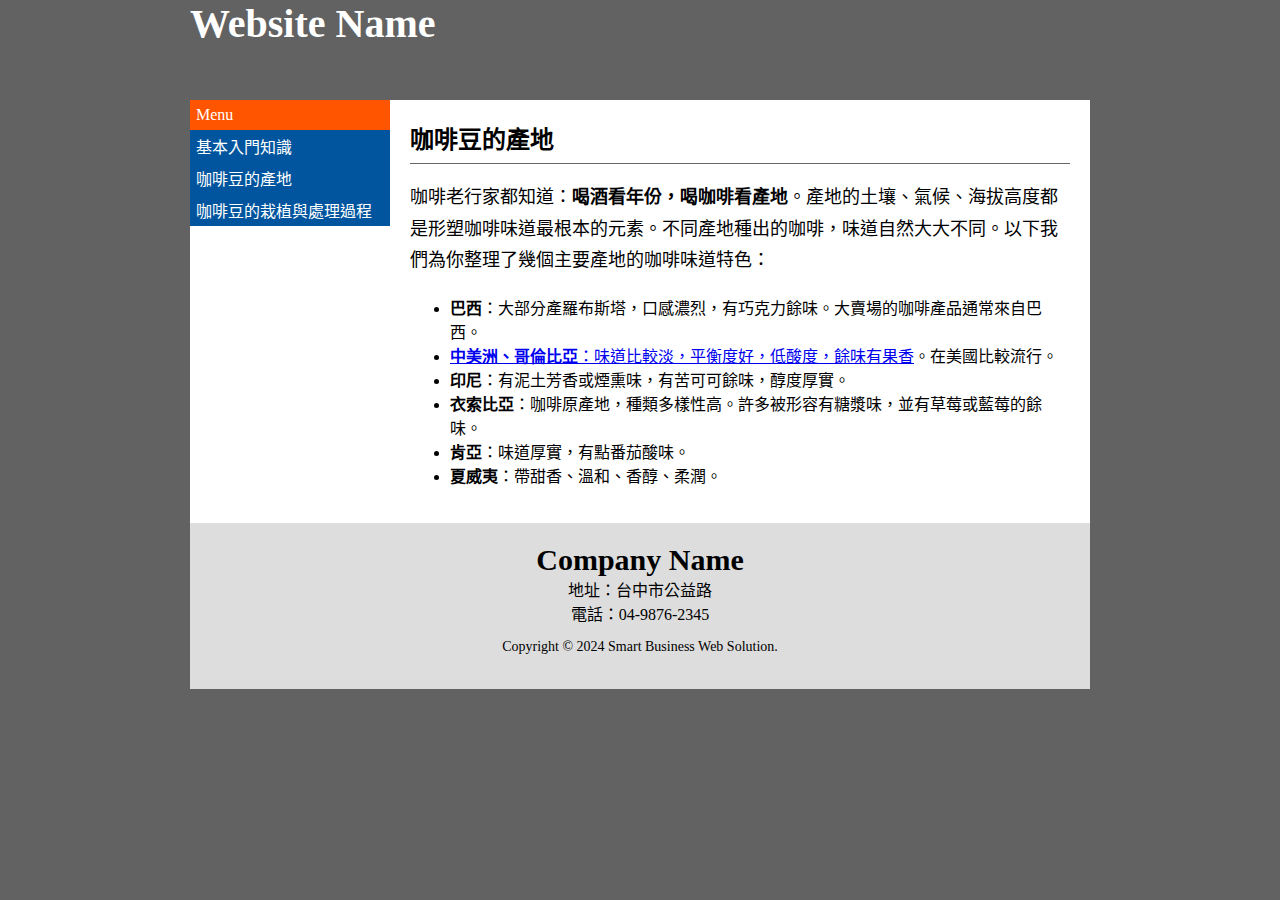
<file: web/ch4/page2.html>
<!DOCTYPE html>
<html lang="zh-tw">
<head>
    <meta charset="UTF-8">
    <meta name="viewport" content="width=device-width, initial-scale=1.0">
    <title>咖啡豆的產地</title>
    <link rel="stylesheet" href="assets/css/theme2.css">
</head>
<body>
    <header>
        <h1>Website Name</h1>
      </header>
      <div class="main">
        <aside>
            <div class="aside-title">Menu</div>
            <ul>
                <li><a href="page1.html">基本入門知識</a></li>
                <li><a href="page2.html">咖啡豆的產地</a></li>
                <li><a href="page3.html">咖啡豆的栽植與處理過程</a></li>
            </ul>
        </aside>
        <div class="content">
          <h2>咖啡豆的產地</h2>
          <hr>
          <p>咖啡老行家都知道：<strong>喝酒看年份，喝咖啡看產地</strong>。產地的土壤、氣候、海拔高度都是形塑咖啡味道最根本的元素。不同產地種出的咖啡，味道自然大大不同。以下我們為你整理了幾個主要產地的咖啡味道特色：</p>
          <ul>
            <li><strong>巴西</strong>：大部分產羅布斯塔，口感濃烈，有巧克力餘味。大賣場的咖啡產品通常來自巴西。</li>
            <li><a href="http://www.taiwancoffee.org/SpecialR_3.asp"><strong>中美洲、哥倫比亞</strong>：味道比較淡，平衡度好，低酸度，餘味有果香</a>。在美國比較流行。</li>
            <li><strong>印尼</strong>：有泥土芳香或煙熏味，有苦可可餘味，醇度厚實。</li>
            <li><strong>衣索比亞</strong>：咖啡原產地，種類多樣性高。許多被形容有糖漿味，並有草莓或藍莓的餘味。</li>
            <li><strong>肯亞</strong>：味道厚實，有點番茄酸味。</li>
            <li><strong>夏威夷</strong>：帶甜香、溫和、香醇、柔潤。</li>
          </ul>
        </div>
        
      </div>

      <footer>
        <div class="info">
          <h4>Company Name</h4>
          <ul>
            <li>地址：台中市公益路</li>
            <li>電話：04-9876-2345</li>
          </ul>
        </div>
        <p>Copyright © 2024 Smart Business Web Solution. </p>
      </footer>
      
</body>
</html>
</file>
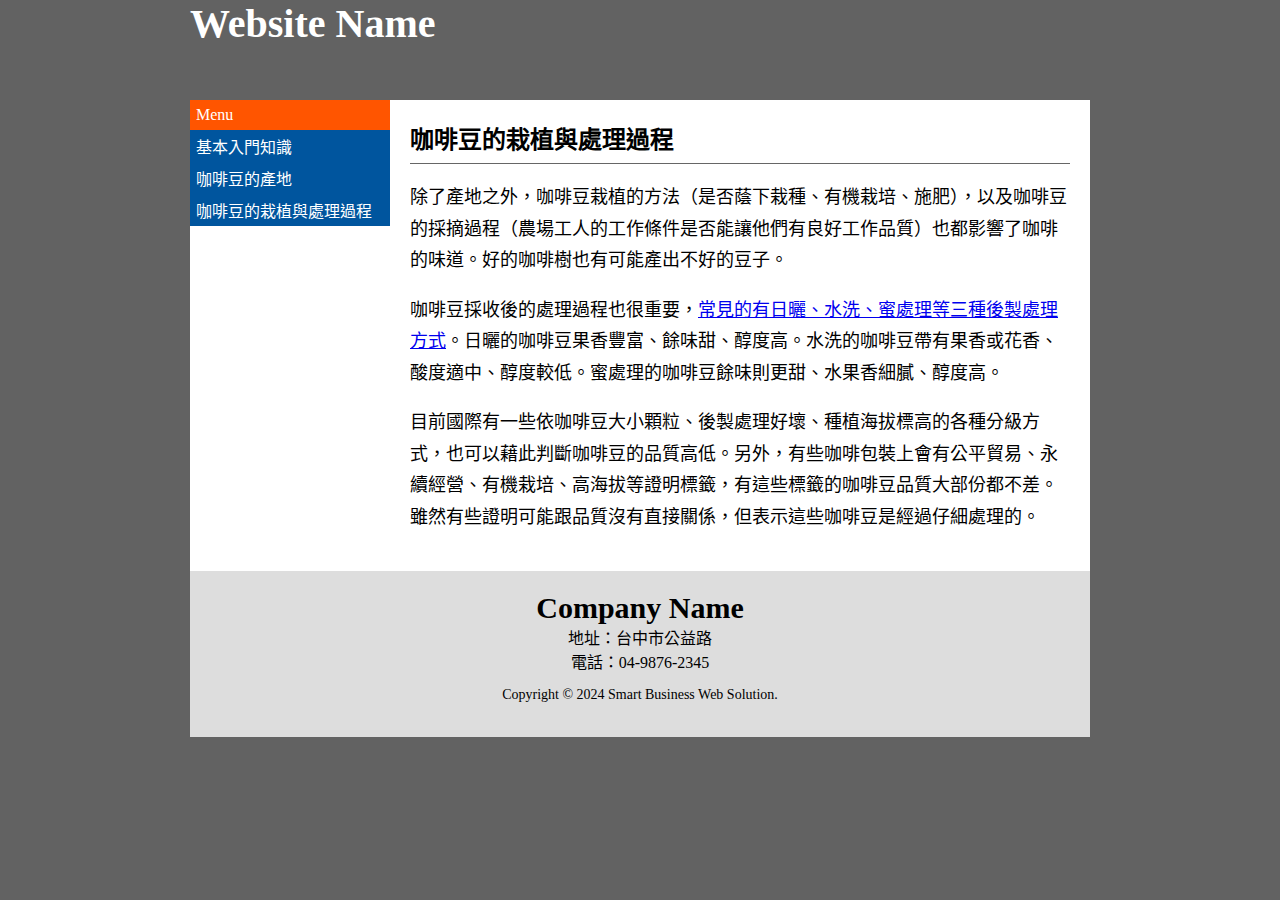
<file: web/ch4/page3.html>
<!DOCTYPE html>
<html lang="zh-tw">
<head>
    <meta charset="UTF-8">
    <meta name="viewport" content="width=device-width, initial-scale=1.0">
    <title>咖啡豆的栽植與處理過程</title>
    <link rel="stylesheet" href="assets/css/theme2.css">
</head>
<body>
    <header>
        <h1>Website Name</h1>
      </header>
      <div class="main">
        <aside>
            <div class="aside-title">Menu</div>
            <ul>
                <li><a href="page1.html">基本入門知識</a></li>
                <li><a href="page2.html">咖啡豆的產地</a></li>
                <li><a href="page3.html">咖啡豆的栽植與處理過程</a></li>
            </ul>
        </aside>
        <div class="content">
          <h2>咖啡豆的栽植與處理過程</h2>
          <hr>
          <p>除了產地之外，咖啡豆栽植的方法（是否蔭下栽種、有機栽培、施肥），以及咖啡豆的採摘過程（農場工人的工作條件是否能讓他們有良好工作品質）也都影響了咖啡的味道。好的咖啡樹也有可能產出不好的豆子。</p>
          <p>咖啡豆採收後的處理過程也很重要，<a href="http://coffeeandhealth.org/all-about-coffee/initial-processing/">常見的有日曬、水洗、蜜處理等三種後製處理方式</a>。日曬的咖啡豆果香豐富、餘味甜、醇度高。水洗的咖啡豆帶有果香或花香、酸度適中、醇度較低。蜜處理的咖啡豆餘味則更甜、水果香細膩、醇度高。</p>
          <p>目前國際有一些依咖啡豆大小顆粒、後製處理好壞、種植海拔標高的各種分級方式，也可以藉此判斷咖啡豆的品質高低。另外，有些咖啡包裝上會有公平貿易、永續經營、有機栽培、高海拔等證明標籤，有這些標籤的咖啡豆品質大部份都不差。雖然有些證明可能跟品質沒有直接關係，但表示這些咖啡豆是經過仔細處理的。</p>
        </div>
        
      </div>

      <footer>
        <div class="info">
          <h4>Company Name</h4>
          <ul>
            <li>地址：台中市公益路</li>
            <li>電話：04-9876-2345</li>
          </ul>
        </div>
        <p>Copyright © 2024 Smart Business Web Solution. </p>
      </footer>
      
</body>
</html>
</file>
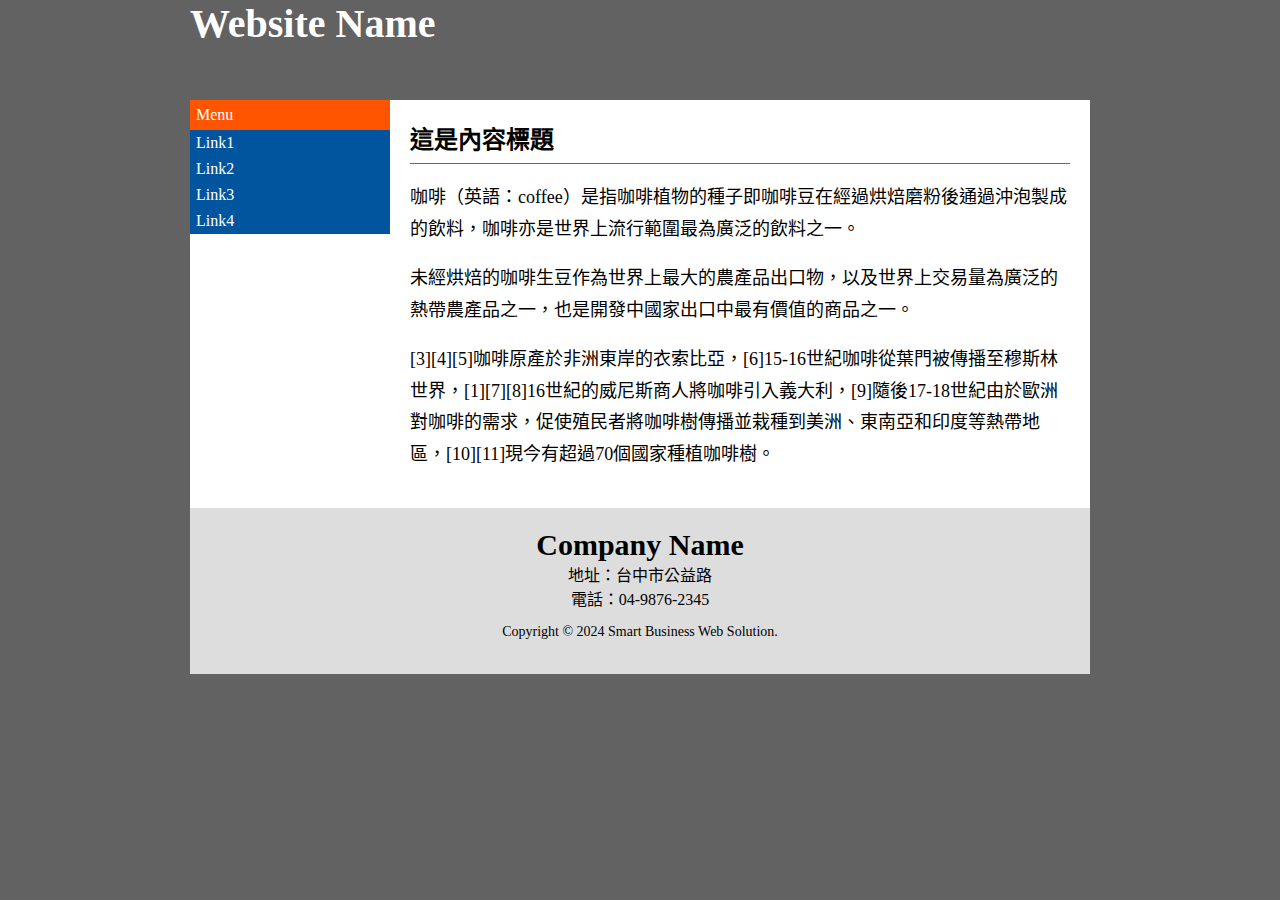
<file: web/ch4/temp.html>
<!DOCTYPE html>
<html lang="zh-tw">
<head>
    <meta charset="UTF-8">
    <meta name="viewport" content="width=device-width, initial-scale=1.0">
    <title>Document</title>
    <link rel="stylesheet" href="assets/css/theme2.css">
</head>
<body>
    <header>
        <h1>Website Name</h1>
      </header>
      <div class="main">
        <aside>
            <div class="aside-title">Menu</div>
            <ul>
                <li><a href="javascript:;">Link1</a></li>
                <li><a href="javascript:;">Link2</a></li>
                <li><a href="javascript:;">Link3</a></li>
                <li><a href="javascript:;">Link4</a></li>
            </ul>
        </aside>
        <div class="content">
          <h2>這是內容標題</h2>
          <hr>
          <p>咖啡（英語：coffee）是指咖啡植物的種子即咖啡豆在經過烘焙磨粉後通過沖泡製成的飲料，咖啡亦是世界上流行範圍最為廣泛的飲料之一。</p>
          <p>未經烘焙的咖啡生豆作為世界上最大的農產品出口物，以及世界上交易量為廣泛的熱帶農產品之一，也是開發中國家出口中最有價值的商品之一。</p>
          <p>[3][4][5]咖啡原產於非洲東岸的衣索比亞，[6]15-16世紀咖啡從葉門被傳播至穆斯林世界，[1][7][8]16世紀的威尼斯商人將咖啡引入義大利，[9]隨後17-18世紀由於歐洲對咖啡的需求，促使殖民者將咖啡樹傳播並栽種到美洲、東南亞和印度等熱帶地區，[10][11]現今有超過70個國家種植咖啡樹。</p>
        </div>
        
      </div>

      <footer>
        <div class="info">
          <h4>Company Name</h4>
          <ul>
            <li>地址：台中市公益路</li>
            <li>電話：04-9876-2345</li>
          </ul>
        </div>
        <p>Copyright © 2024 Smart Business Web Solution. </p>
      </footer>
      
</body>
</html>
</file>
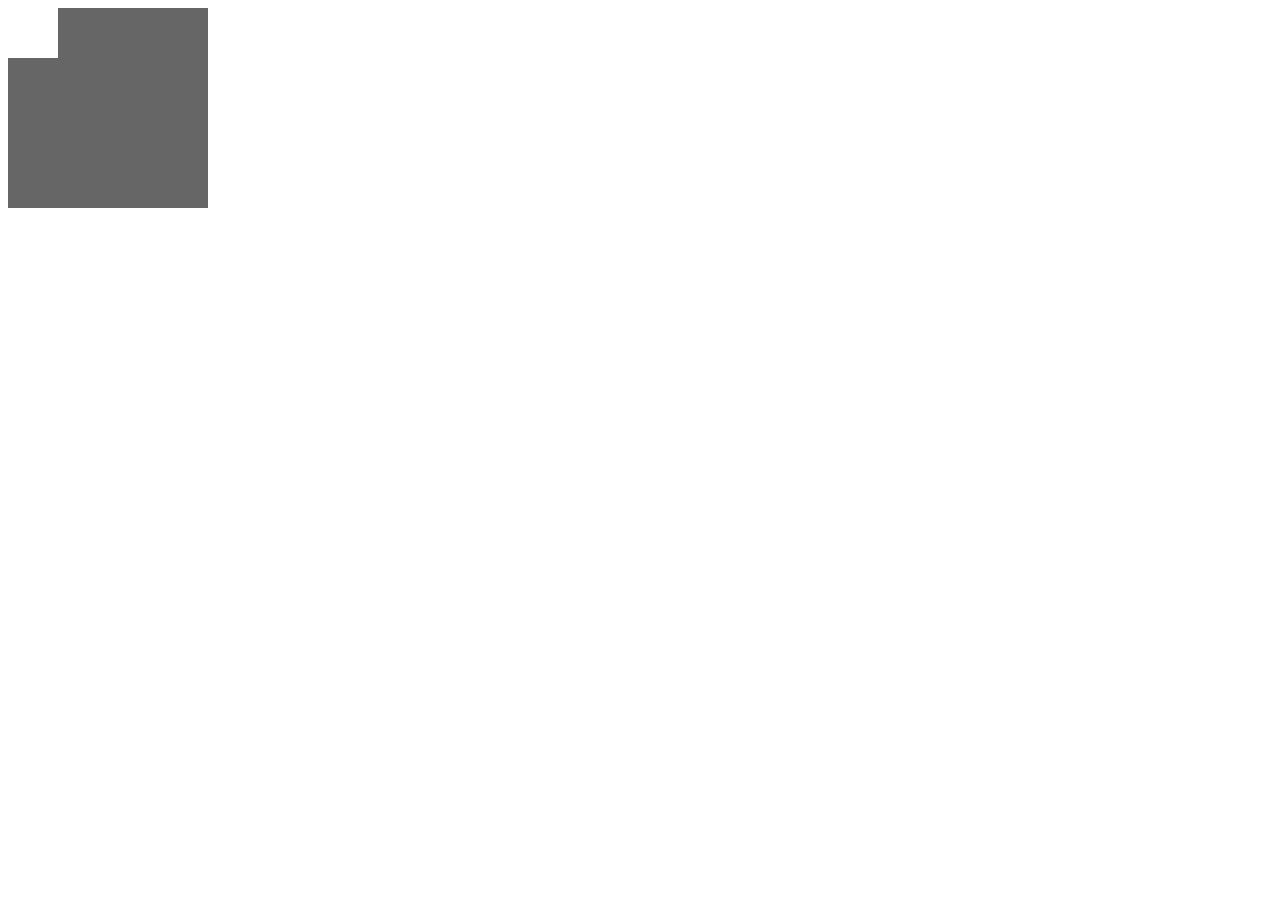
<file: web/ch5/main.html>
<!DOCTYPE html>
<html lang="zh-tw">
<head>
    <meta charset="UTF-8">
    <meta name="viewport" content="width=device-width, initial-scale=1.0">
    <title>CSS動畫簡介</title>
    <style>
 /* @keyframes example {
  from {background-color: red;}
  to {background-color: yellow;}
} */
/* @keyframes example {
  0%   {background-color: red;}
  15%  {background-color: yellow;}
  70%  {background-color: blue;}
  100% {background-color: green;}
} */
@keyframes example {
  0%   {background-color:red; left:0px; top:0px;}
  25%  {background-color:yellow; left:200px; top:0px;}
  50%  {background-color:blue; left:200px; top:200px;}
  75%  {background-color:green; left:0px; top:200px;}
  100% {background-color:red; left:0px; top:0px;}
}

 @keyframes example1 {
  from {background-color: red; left:0; top:0px;}
  to {background-color: yellow; left:500px; top:0px;}
} 
.main{
  width: 200px;
  height: 200px;
  background-color: #666;
           animation-name: example1;
          animation-duration: 2s;
  position: relative;
           animation-iteration-count: infinite;
}
.main .box{
  width: 50px;
  height: 50px;
  background-color: #fff;
          animation-name: example;
          animation-duration: 1s;
  position: relative;
          animation-iteration-count: infinite;
}
    </style>
</head>

<body>
    <div class="main">
        <div class="box"></div>
    </div>
</body>
</html>
</file>
<file: web/ch4/assets/css/theme.css>
/* *{
    border: 1px solid #000;
} */
body, html{
    margin: 0px;
    display: flex;
    justify-content: center;
}
.main{
    width: 959px;
}
.main header{
    border-bottom: 1px solid #000;
    height: 25px;
    margin-bottom: 100px;
}
.main h1{
    font-size: 2em;
    text-align: center;
    background-color: #fff;
    width: 160px;
    margin-right: auto;
    margin-left: auto;
}
.slidebox{
    display: flex;
}
.card{
    width: 293px;
    min-height: 460px;
    margin-right: 10px;
    margin-left: 10px;
}
.card .topbox{
    height: 220px;
    background-color: #acd7ff;
    overflow: hidden;
    z-index: 1;
}
.card .topbox img{
    width: auto;
    height: 100%;
    transition: all 0.5s;
    transform: scale(1);
}
.card .topbox img:hover{
    transform: scale(1.5);
}
.card .content{
    margin-top: -30px;
    width: 260px;
    height: 220px;
    /* background-color: rgba(255, 232, 60,0.2); rgb加上a (數值後面再加入,一個參數: 0-1顯示透明度) */
    background-color: #fff;
    margin-right: auto;
    margin-left: auto;
    padding: 20px;
    box-sizing: border-box;
    position: relative;
    z-index: 2;
    box-shadow: 2px 2px 20px #898989;
}
.card .content h2 {
    padding-bottom: 0.25em;
    transition: all 1s;
}
.card .content h2::after{
    content: "";
    display: block;
    width: 10%;
    transition: all 1s;
    border-bottom: 2px solid #000;
}
.card .content h2:hover{
    color: #ff5555;
}
.card .content h2:hover::after{
    width: 100%;
    border-bottom: 2px solid #fe9999;
}
</file>
<file: web/ch1/main.css>
body{
    /* 快捷鍵: fz100p + tab */
    font-size: 100%;
    /* 快捷鍵: bgc + tab */
    background-color: #494848;
    color: #ffffff;
  }
  h1{
    /* 快捷鍵: fz3em + tab */
    font-size: 3em;
    color:#d2fcd7 ;
  }
  h2{
    /* em跟px差別就是em會跟著body font: 100% 放大縮小。因為em是去繼承body font */
    font-size: 2.5em;
    color: #ffd1f9;
  }
  h3{
    font-size: 2.25em;
    color: #a1c5f6;
  }
  h4{
    font-size: 2em;
    color: #f7f3ad;
  }
  p{
    font-size: 1em;
  }
  /* ul li代表是 ul底下的li標籤 */
  ul li{
    font-size: 1.125em;
  }
  /* ol li代表是 ol底下的li標籤 */
  ol li{
    font-size: 1.125em;
  }
  .wrap{
    width: 700px;
    /* 快捷鍵: bgc + tab */
    background-color: #7862ef14;
    margin-right: auto;
    margin-left: auto; /* margin是外距 */

    /* 快捷鍵: p20px + tab */
    padding: 20px;  /* padding是內距，輸入之後自跟邊框就分開了 */
  }

/* 不可以放空的ul{} ol{}，空的就要刪掉 */

  /* 如果要偷懶可以全部放在a{}裡面 */
  /* 建議順序按照以下這樣寫 */
  a:link{
    color: #de6f20;
  }
  a:visited{
    color: #a5a1a1;
  }
  a:hover{
    color: #f3f35e;
  }
  a:active{
    color: #ff0000;
  }
</file>
<file: web/ch4/assets/css/theme2.css>
*{
    /* border: 1px solid #000; */
}
body, html{
    margin: 0px;
    font-size: 100%;
    background-color: #626262;
    display: flex;
    flex-direction: column;
    justify-content:center;
    align-items: center;
}
header{
    /* background-color: #ffcdcd; */
    height: 100px;
    background-image: url("https://upload.wikimedia.org/wikipedia/commons/thumb/c/c5/Roasted_coffee_beans.jpg/1024px-Roasted_coffee_beans.jpg");
}
header h1{
    font-size: 2.5rem;
    color: #fff;
    margin: 0px;
}
.main, header, footer{
    width: 900px; /*這裡如果沒有設，就是滿版*/
}
.main{
    display: flex;
    background-color: #fff;
}
.main aside{
    width: 200px;
}
.main aside .aside-title{
    padding: 6px;
    background-color: #ff5500;
    color: #fff;
}
.main aside ul{
    list-style-type: none;
    padding: 0px;
    margin: 0px;
}
.main aside ul li{}
.main aside ul li a{
    display: block;
    /* width: 100%; */
    padding: 4px 6px;
    text-decoration: none;
    background-color: #00559e;
    color: #fff;
    transition: all 1s;
}
.main aside ul li a:hover{
    background-color: #78c0ff;
    color: #494949;
}
.main .content{
    width: 700px;
    padding: 20px;
    box-sizing: border-box;
}
.main .content h2{
    padding: 0px;
    margin: 0px;
}
.main .content hr{
    border: none;
    border-bottom: 1px solid #666;
}
.main .content p{
    font-size: 1.125em;
    line-height: 1.75em;
}
footer{
    padding: 20px 0;
    background-color: #dddddd;
    text-align: center;
}
footer .info{}
footer .info h4{
    font-size: 1.875em;
    padding: 0px;
    margin: 0px;
}
footer ul{
    list-style-type: none;
    padding: 0px;
    margin: 0px;
}
footer ul li{}
footer p{
   font-size: 0.875em;
}
</file>
